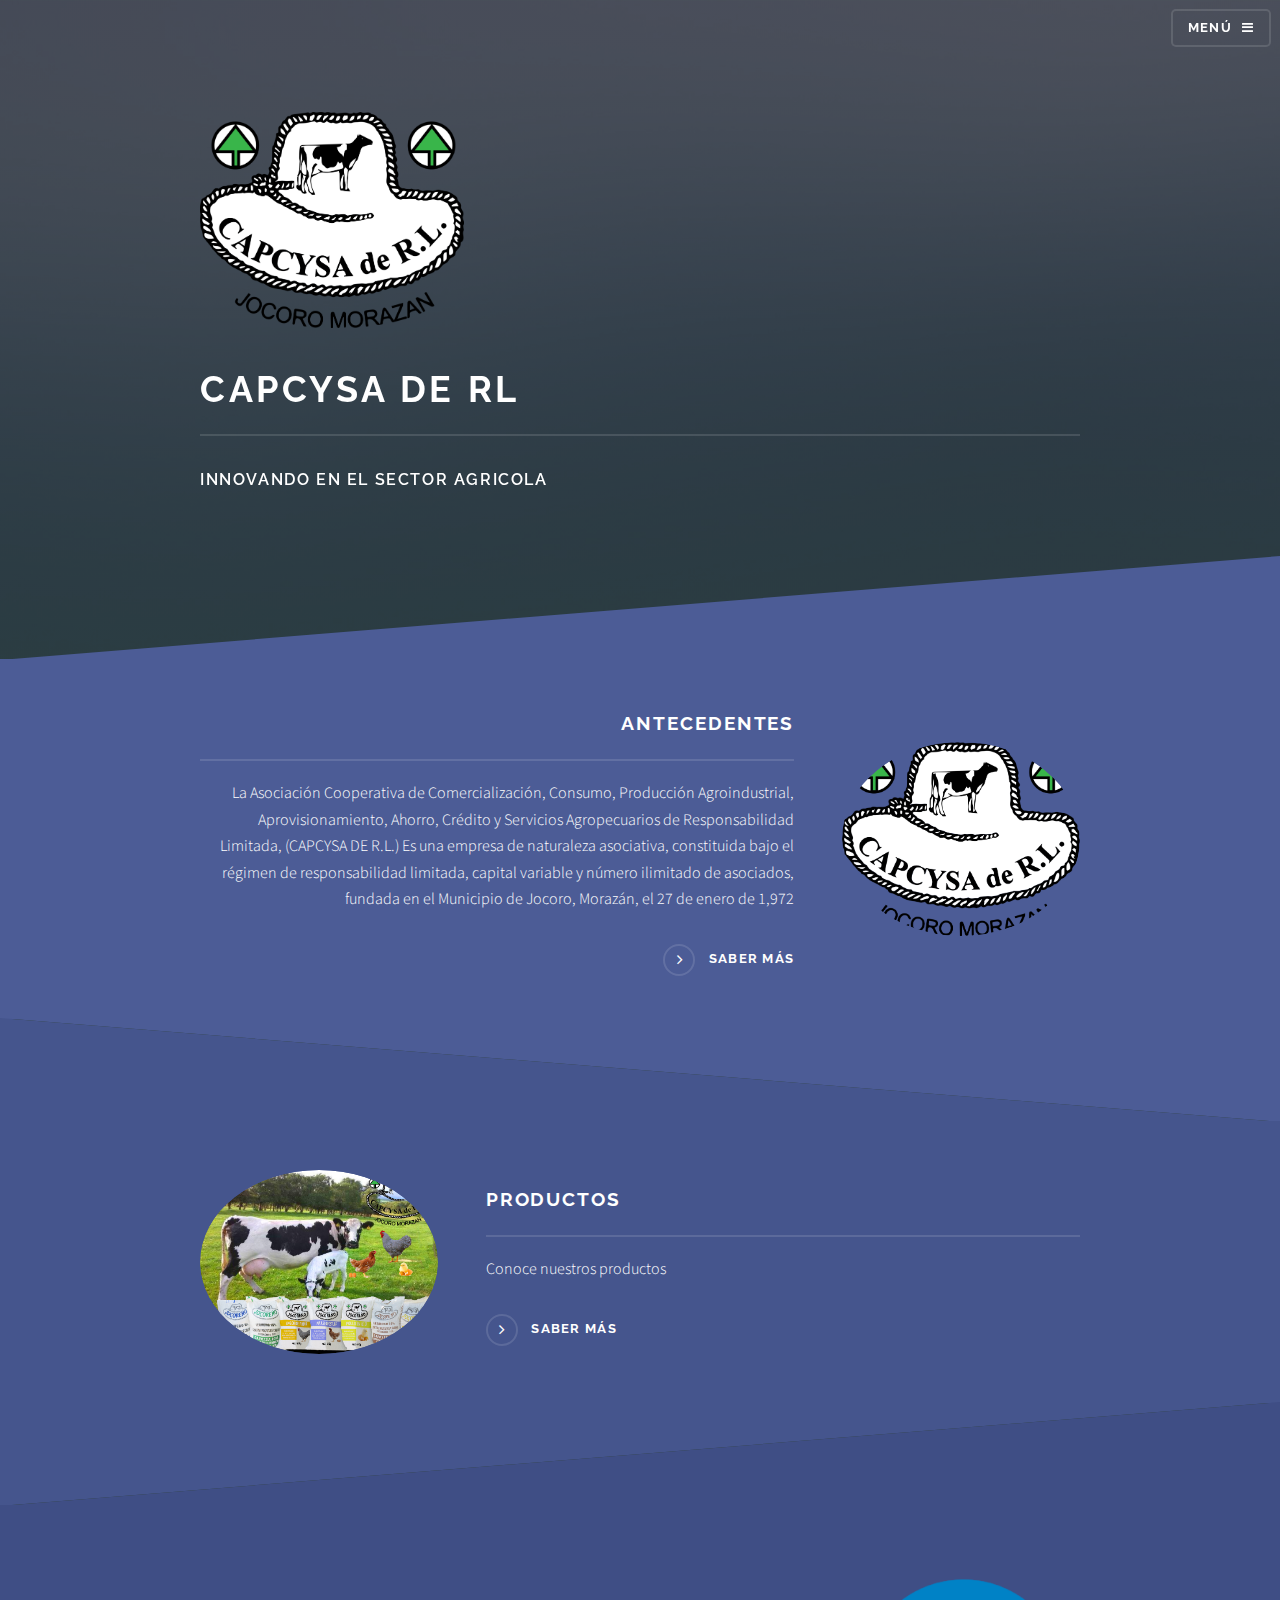
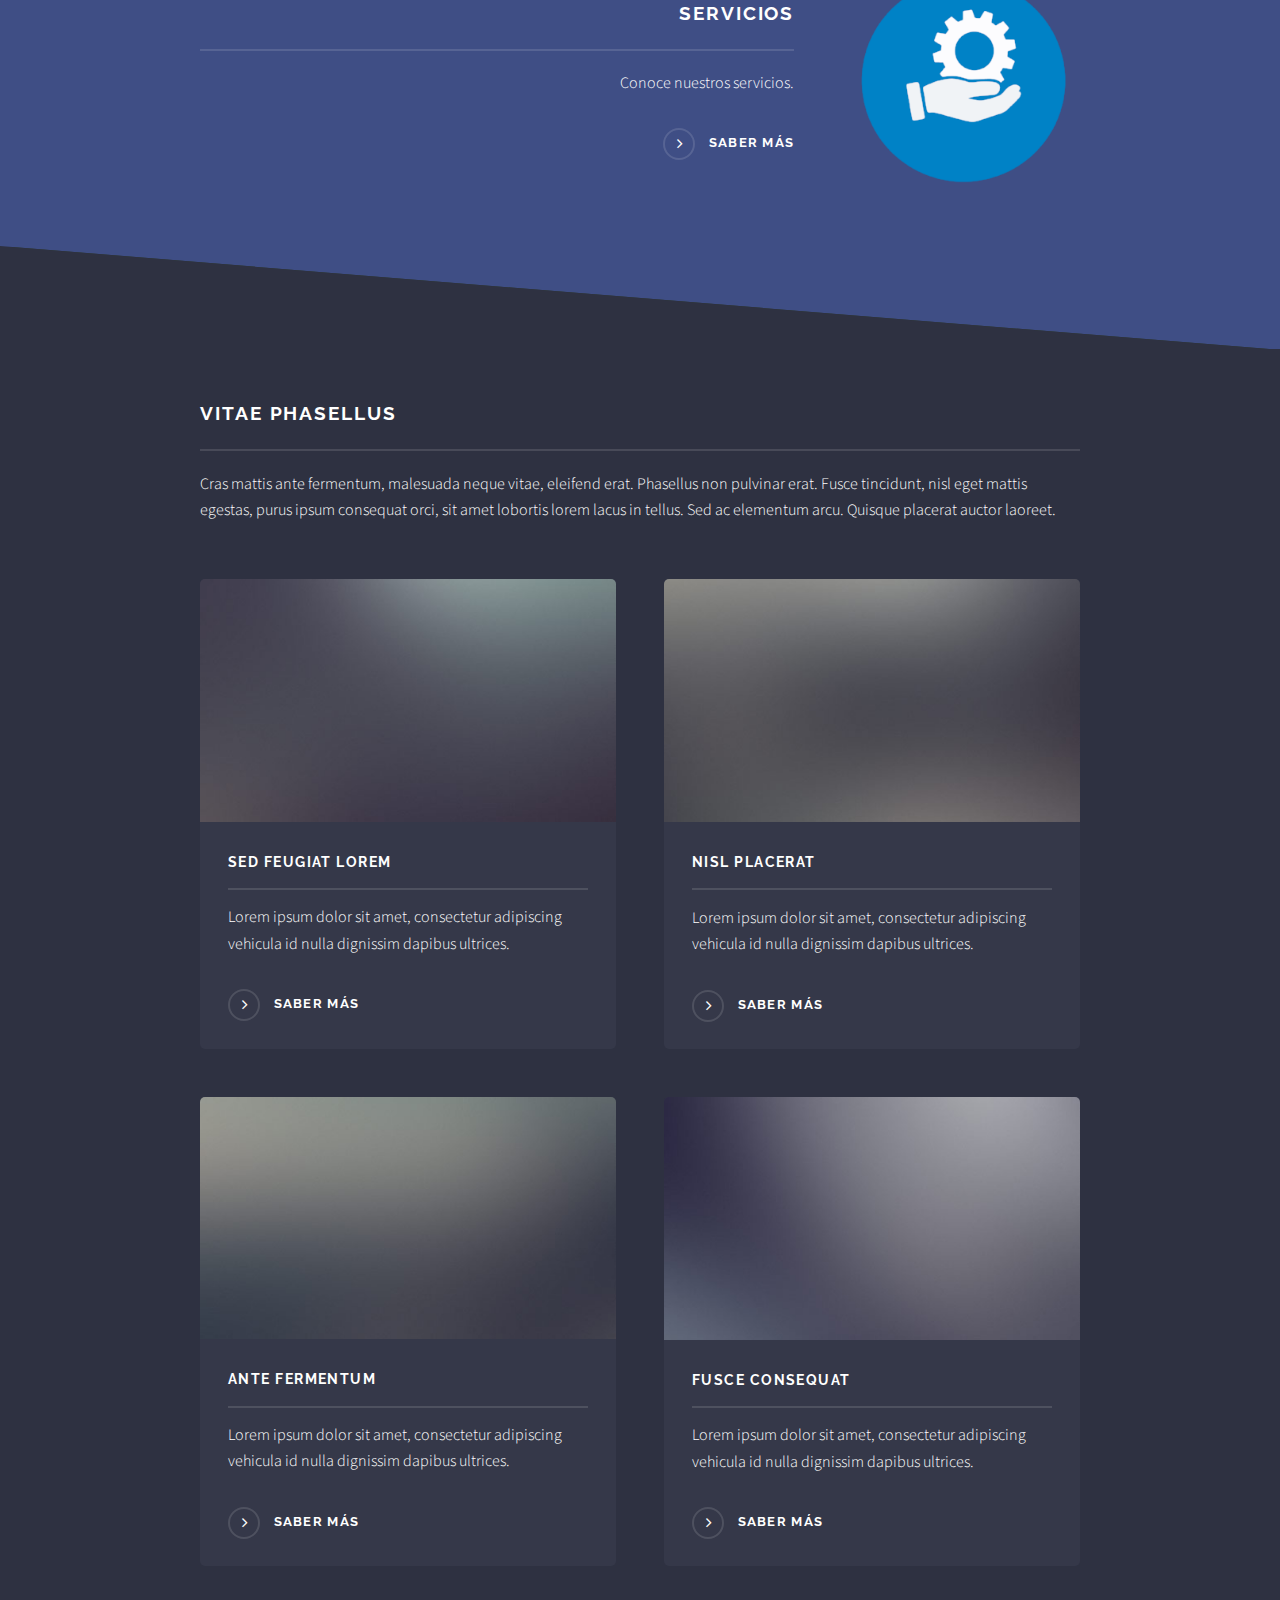
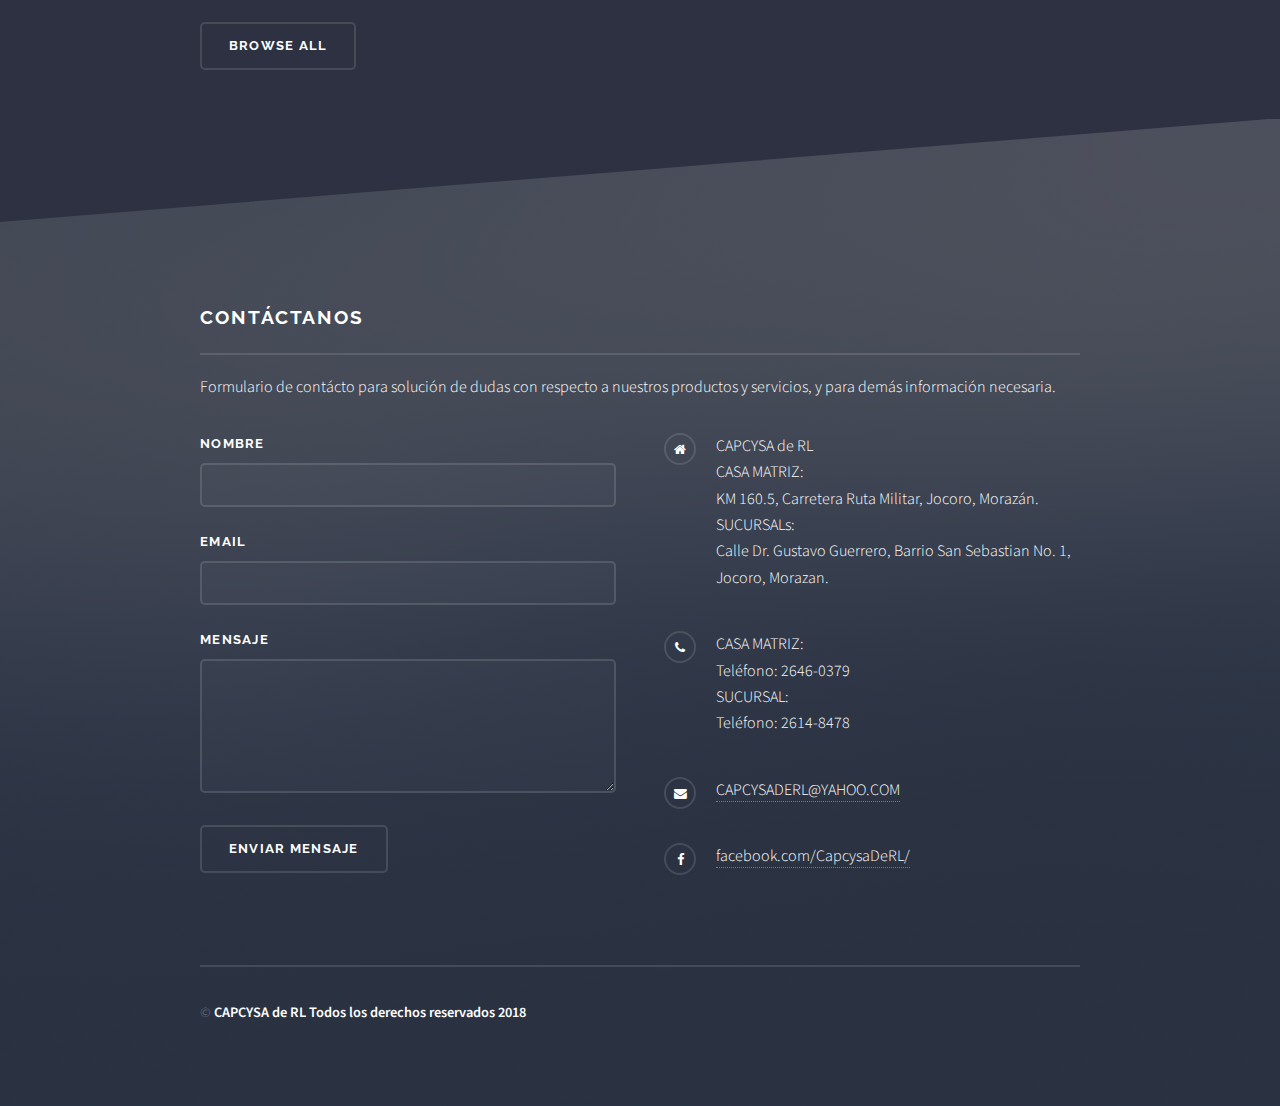
<file: index.html>
<!DOCTYPE HTML>

<html>
	<head>
		<title>CAPCYSA de RL</title>
		<meta charset="utf-8" />
		<meta name="viewport" content="width=device-width, initial-scale=1, user-scalable=no" />
		<link rel="stylesheet" href="assets/css/main.css" />
		<noscript><link rel="stylesheet" href="assets/css/noscript.css" /></noscript>
	</head>
	<body class="is-preload">

		<!-- Page Wrapper -->
			<div id="page-wrapper">

				<!-- Header -->
					<header id="header" class="alt">
						<h1><a href="index.html">CAPCYSA de RL</a></h1>
						<nav>
							<a href="#menu">Menú</a>
						</nav>
					</header>

				<!-- Menu -->
					<nav id="menu">
						<div class="inner">
							<h2>Menú</h2>
							<ul class="links">
								<li><a href="index.html">Inicio</a></li>
								<li><a href="antec.html">Antecendentes</a></li>
								<li><a href="productos.html">Productos</a></li>
								<li><a href="servicios.html">Servicios</a></li>
								<li><a href="generic.html">Generic</a></li>
								<li><a href="elements.html">Elements</a></li>
								<li><a href="#">Log In</a></li>
								<li><a href="#">Sign Up</a></li>
							</ul>
							<a href="#" class="close">Close</a>
						</div>
					</nav>

				<!-- Banner -->
					<section id="banner">
						<div class="inner">
							<div class="image fit"><img src="images/logo.png"></img></div>
							<h2>CAPCYSA DE RL</h2>
							<p><b>Innovando en el sector agricola</b></p>
						</div>
					</section>

				<!-- Wrapper -->
					<section id="wrapper">

						<!-- One -->
							<section id="one" class="wrapper spotlight style1">
								<div class="inner">
									<a href="antec.html" class="image"><img src="images/logo.png" alt="" /></a>
									<div class="content">
										<h2 class="major">Antecedentes</h2>
										<p>La Asociación Cooperativa de Comercialización, Consumo, Producción Agroindustrial, Aprovisionamiento, Ahorro, Crédito y Servicios Agropecuarios de Responsabilidad Limitada, (CAPCYSA DE R.L.) Es una empresa de naturaleza asociativa, constituida bajo el régimen de responsabilidad limitada, capital variable y número ilimitado de asociados, fundada en el Municipio de Jocoro, Morazán, el 27 de enero de 1,972</p>
										<a href="antec.html" class="special">Saber más</a>
									</div>
								</div>
							</section>

						<!-- Two -->
							<section id="two" class="wrapper alt spotlight style2">
								<div class="inner">
									<a href="productos.html" class="image"><img src="images/banner.jpg" alt="" /></a>
									<div class="content">
										<h2 class="major">Productos</h2>
										<p>Conoce nuestros productos</p>
										<a href="productos.html" class="special">Saber más</a>
									</div>
								</div>
							</section>

						<!-- Three -->
							<section id="three" class="wrapper spotlight style3">
								<div class="inner">
									<a href="servicios.html" class="image"><img src="images/servicios.png" alt="" /></a>
									<div class="content">
										<h2 class="major">Servicios</h2>
										<p>Conoce nuestros servicios.</p>
										<a href="servicios.html" class="special">Saber más</a>
									</div>
								</div>
							</section>

						<!-- Four -->
							<section id="four" class="wrapper alt style1">
								<div class="inner">
									<h2 class="major">Vitae phasellus</h2>
									<p>Cras mattis ante fermentum, malesuada neque vitae, eleifend erat. Phasellus non pulvinar erat. Fusce tincidunt, nisl eget mattis egestas, purus ipsum consequat orci, sit amet lobortis lorem lacus in tellus. Sed ac elementum arcu. Quisque placerat auctor laoreet.</p>
									<section class="features">
										<article>
											<a href="#" class="image"><img src="images/pic04.jpg" alt="" /></a>
											<h3 class="major">Sed feugiat lorem</h3>
											<p>Lorem ipsum dolor sit amet, consectetur adipiscing vehicula id nulla dignissim dapibus ultrices.</p>
											<a href="#" class="special">Saber más</a>
										</article>
										<article>
											<a href="#" class="image"><img src="images/pic05.jpg" alt="" /></a>
											<h3 class="major">Nisl placerat</h3>
											<p>Lorem ipsum dolor sit amet, consectetur adipiscing vehicula id nulla dignissim dapibus ultrices.</p>
											<a href="#" class="special">Saber más</a>
										</article>
										<article>
											<a href="#" class="image"><img src="images/pic06.jpg" alt="" /></a>
											<h3 class="major">Ante fermentum</h3>
											<p>Lorem ipsum dolor sit amet, consectetur adipiscing vehicula id nulla dignissim dapibus ultrices.</p>
											<a href="#" class="special">Saber más</a>
										</article>
										<article>
											<a href="#" class="image"><img src="images/pic07.jpg" alt="" /></a>
											<h3 class="major">Fusce consequat</h3>
											<p>Lorem ipsum dolor sit amet, consectetur adipiscing vehicula id nulla dignissim dapibus ultrices.</p>
											<a href="#" class="special">Saber más</a>
										</article>
									</section>
									<ul class="actions">
										<li><a href="#" class="button">Browse All</a></li>
									</ul>
								</div>
							</section>

					</section>

				<!-- Footer -->
				<section id="footer">
					<div class="inner">
						<h2 class="major">Contáctanos</h2>
						<p>Formulario de contácto para solución de dudas con respecto a nuestros productos y servicios, y para demás información necesaria.</p>
						<form method="post" action="enviar.php">
							<div class="fields">
								<div class="field">
									<label for="name">Nombre</label>
									<input type="text" name="name" id="name" required />
								</div>
								<div class="field">
									<label for="email">Email</label>
									<input type="email" name="email" id="email" required />
								</div>
								<div class="field">
									<label for="message">Mensaje</label>
									<textarea name="message" id="message" rows="4" required></textarea>
								</div>
							</div>
							<ul class="actions">
								<li><input type="submit" value="Enviar Mensaje" /></li>
							</ul>
						</form>
						<ul class="contact">
							<li class="fa-home">
								CAPCYSA de RL<br />
								CASA MATRIZ:<br />
								KM 160.5, Carretera Ruta Militar, Jocoro, Morazán.<br />
								
								SUCURSALs:<br />
								Calle Dr. Gustavo Guerrero, Barrio San Sebastian No. 1, Jocoro, Morazan.<br />
								
							</li>
							<li class="fa-phone">CASA MATRIZ:<br/>
												Teléfono: 2646-0379<br/>
												 SUCURSAL:<br/>
												 Teléfono: 2614-8478
							</li>
							<li class="fa-envelope"><a href="#">CAPCYSADERL@YAHOO.COM</a></li>
							
							<li class="fa-facebook"><a href="https://www.facebook.com/CapcysaDeRL/">facebook.com/CapcysaDeRL/</a></li>
							
						</ul>
						<ul class="copyright">
							<li>&copy; <b>CAPCYSA de RL Todos los derechos reservados 2018</b></li>
						</ul>
					</div>
				</section>

			</div>

		<!-- Scripts -->
			<script src="assets/js/jquery.min.js"></script>
			<script src="assets/js/jquery.scrollex.min.js"></script>
			<script src="assets/js/browser.min.js"></script>
			<script src="assets/js/breakpoints.min.js"></script>
			<script src="assets/js/util.js"></script>
			<script src="assets/js/main.js"></script>

	</body>
</html>
</file>
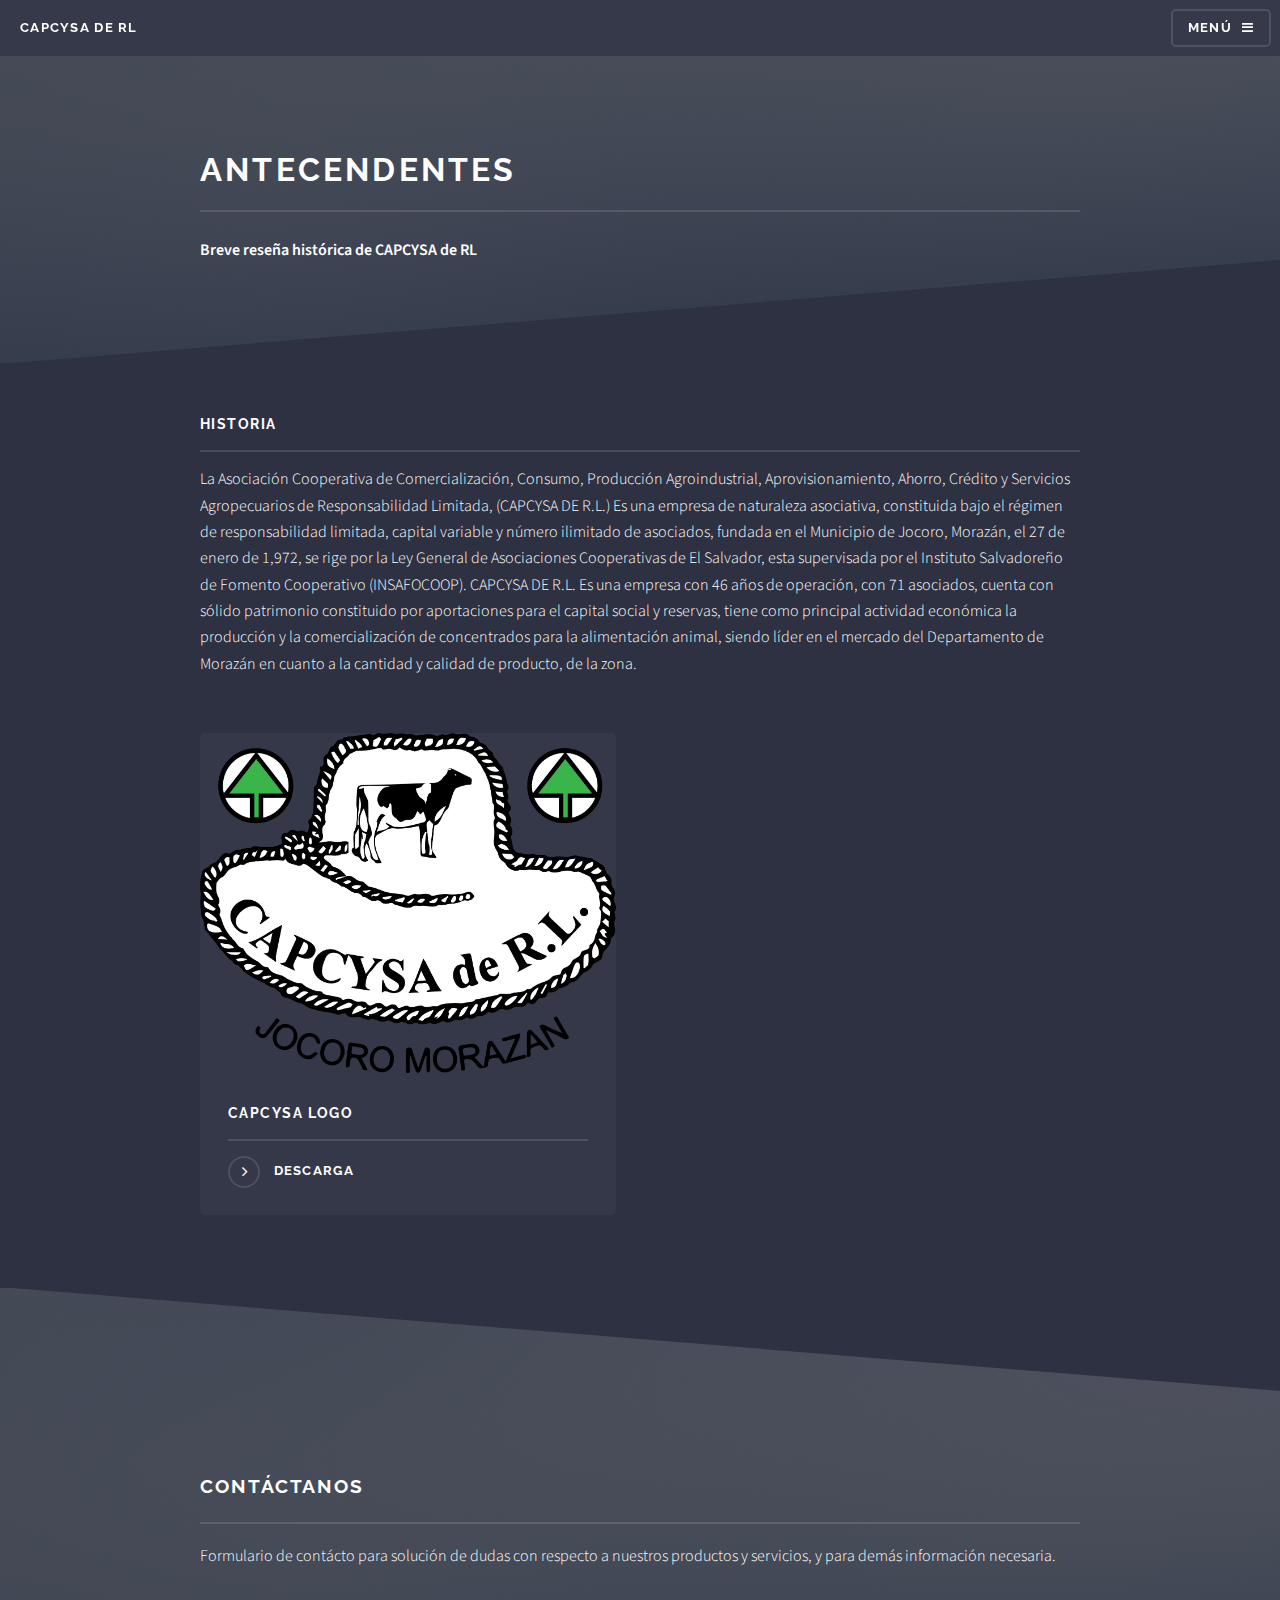
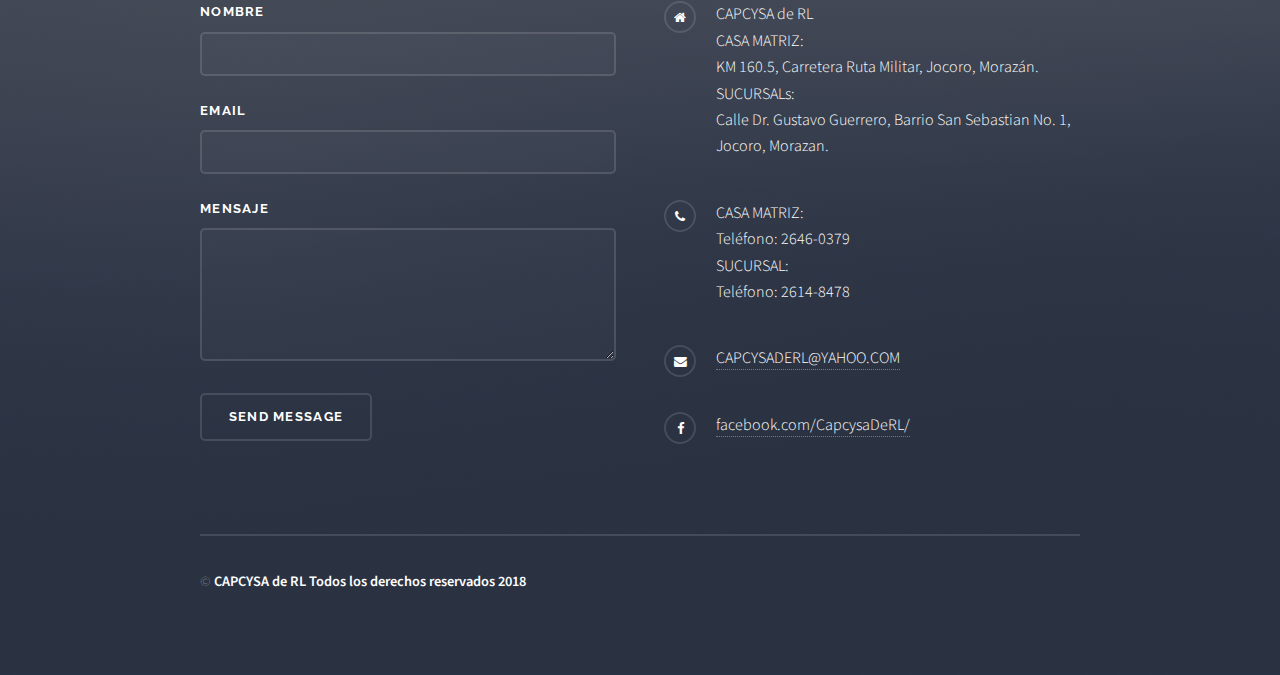
<file: antec.html>
<!DOCTYPE HTML>

<html>
	<head>
		<title>Antecendentes</title>
		<meta charset="utf-8" />
		<meta name="viewport" content="width=device-width, initial-scale=1, user-scalable=no" />
		<link rel="stylesheet" href="assets/css/main.css" />
		<noscript><link rel="stylesheet" href="assets/css/noscript.css" /></noscript>
	</head>
	<body class="is-preload">

		<!-- Page Wrapper -->
			<div id="page-wrapper">

				<!-- Header -->
					<header id="header">
						<h1><a href="index.html">CAPCYSA de RL</a></h1>
						<nav>
							<a href="#menu">Menú</a>
						</nav>
					</header>

				<!-- Menu -->
					<nav id="menu">
						<div class="inner">
							<h2>Menu</h2>
							<ul class="links">
								<li><a href="index.html">Inicio</a></li>
								<li><a href="antec.html">Antecendentes</a></li>
								<li><a href="generic.html">Generic</a></li>
								<li><a href="elements.html">Elements</a></li>
								<li><a href="#">Log In</a></li>
								<li><a href="#">Sign Up</a></li>
							</ul>
							<a href="#" class="close">Cerrar</a>
						</div>
					</nav>

				<!-- Wrapper -->
					<section id="wrapper">
						<header>
							<div class="inner">
								<h2>Antecendentes</h2>
								<b>Breve reseña histórica de CAPCYSA de RL</b>
							</div>
						</header>

						<!-- Content -->
							<div class="wrapper">
								<div class="inner">

									<h3 class="major">Historia</h3>
									<p>La Asociación Cooperativa de Comercialización, Consumo, Producción Agroindustrial, Aprovisionamiento, Ahorro, Crédito y Servicios Agropecuarios de Responsabilidad Limitada, (CAPCYSA DE R.L.) Es una empresa de naturaleza asociativa, constituida bajo el régimen de responsabilidad limitada, capital variable y número ilimitado de asociados, fundada en el Municipio de Jocoro, Morazán, el 27 de enero de 1,972, se rige por la Ley General de Asociaciones Cooperativas de El Salvador, esta supervisada por el Instituto Salvadoreño de Fomento Cooperativo (INSAFOCOOP). CAPCYSA DE R.L. Es una empresa con 46 años de operación, con 71 asociados, cuenta con sólido patrimonio constituido por aportaciones para el capital social y reservas, tiene como principal actividad económica la producción y la comercialización de concentrados para la alimentación animal, siendo líder en el mercado del Departamento de Morazán en cuanto a la cantidad y calidad de producto, de la zona.</p>


									<section class="features">
										<article>
											<a href="#" class="image"><img src="images/logo.png" alt="" /></a>
											<h3 class="major">CAPCYSA LOGO</h3>
											<a href="https://ibb.co/mZX7nf" class="special">Descarga</a>
										</article>
									</section>

								</div>
							</div>

					</section>

				<!-- Footer -->
					<section id="footer">
						<div class="inner">
							<h2 class="major">Contáctanos</h2>
							<p>Formulario de contácto para solución de dudas con respecto a nuestros productos y servicios, y para demás información necesaria.</p>
							<form method="post" action="#">
								<div class="fields">
									<div class="field">
										<label for="name">Nombre</label>
										<input type="text" name="name" id="name" />
									</div>
									<div class="field">
										<label for="email">Email</label>
										<input type="email" name="email" id="email" />
									</div>
									<div class="field">
										<label for="message">Mensaje</label>
										<textarea name="message" id="message" rows="4"></textarea>
									</div>
								</div>
								<ul class="actions">
									<li><input type="submit" value="Send Message" /></li>
								</ul>
							</form>
							<ul class="contact">
								<li class="fa-home">
									CAPCYSA de RL<br />
									CASA MATRIZ:<br />
									KM 160.5, Carretera Ruta Militar, Jocoro, Morazán.<br />
									
									SUCURSALs:<br />
									Calle Dr. Gustavo Guerrero, Barrio San Sebastian No. 1, Jocoro, Morazan.<br />
									
								</li>
								<li class="fa-phone">CASA MATRIZ:<br/>
													Teléfono: 2646-0379<br/>
													 SUCURSAL:<br/>
													 Teléfono: 2614-8478
								</li>
								<li class="fa-envelope"><a href="#">CAPCYSADERL@YAHOO.COM</a></li>
								
								<li class="fa-facebook"><a href="https://www.facebook.com/CapcysaDeRL/">facebook.com/CapcysaDeRL/</a></li>
								
							</ul>
							<ul class="copyright">
								<li>&copy; <b>CAPCYSA de RL Todos los derechos reservados 2018</b></li>
							</ul>
						</div>
					</section>

			</div>

		<!-- Scripts -->
			<script src="assets/js/jquery.min.js"></script>
			<script src="assets/js/jquery.scrollex.min.js"></script>
			<script src="assets/js/browser.min.js"></script>
			<script src="assets/js/breakpoints.min.js"></script>
			<script src="assets/js/util.js"></script>
			<script src="assets/js/main.js"></script>

	</body>
</html>
</file>
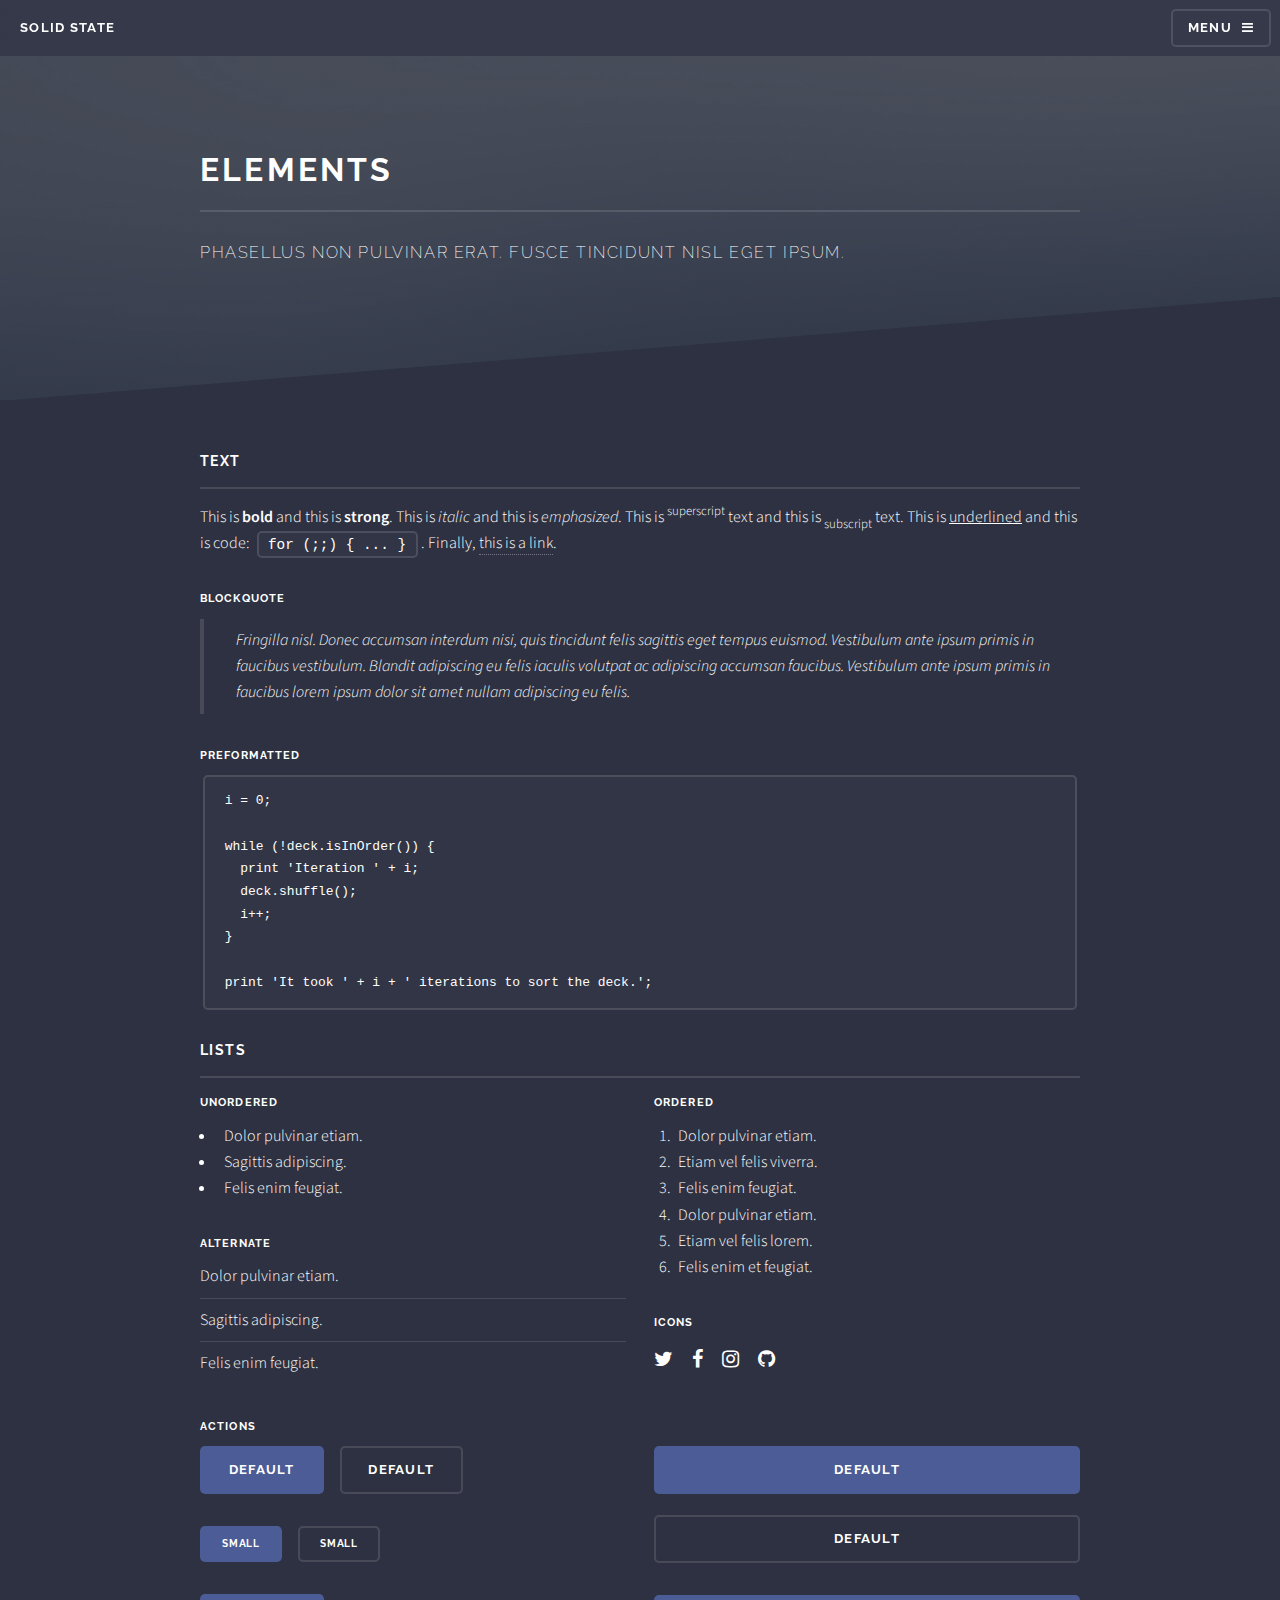
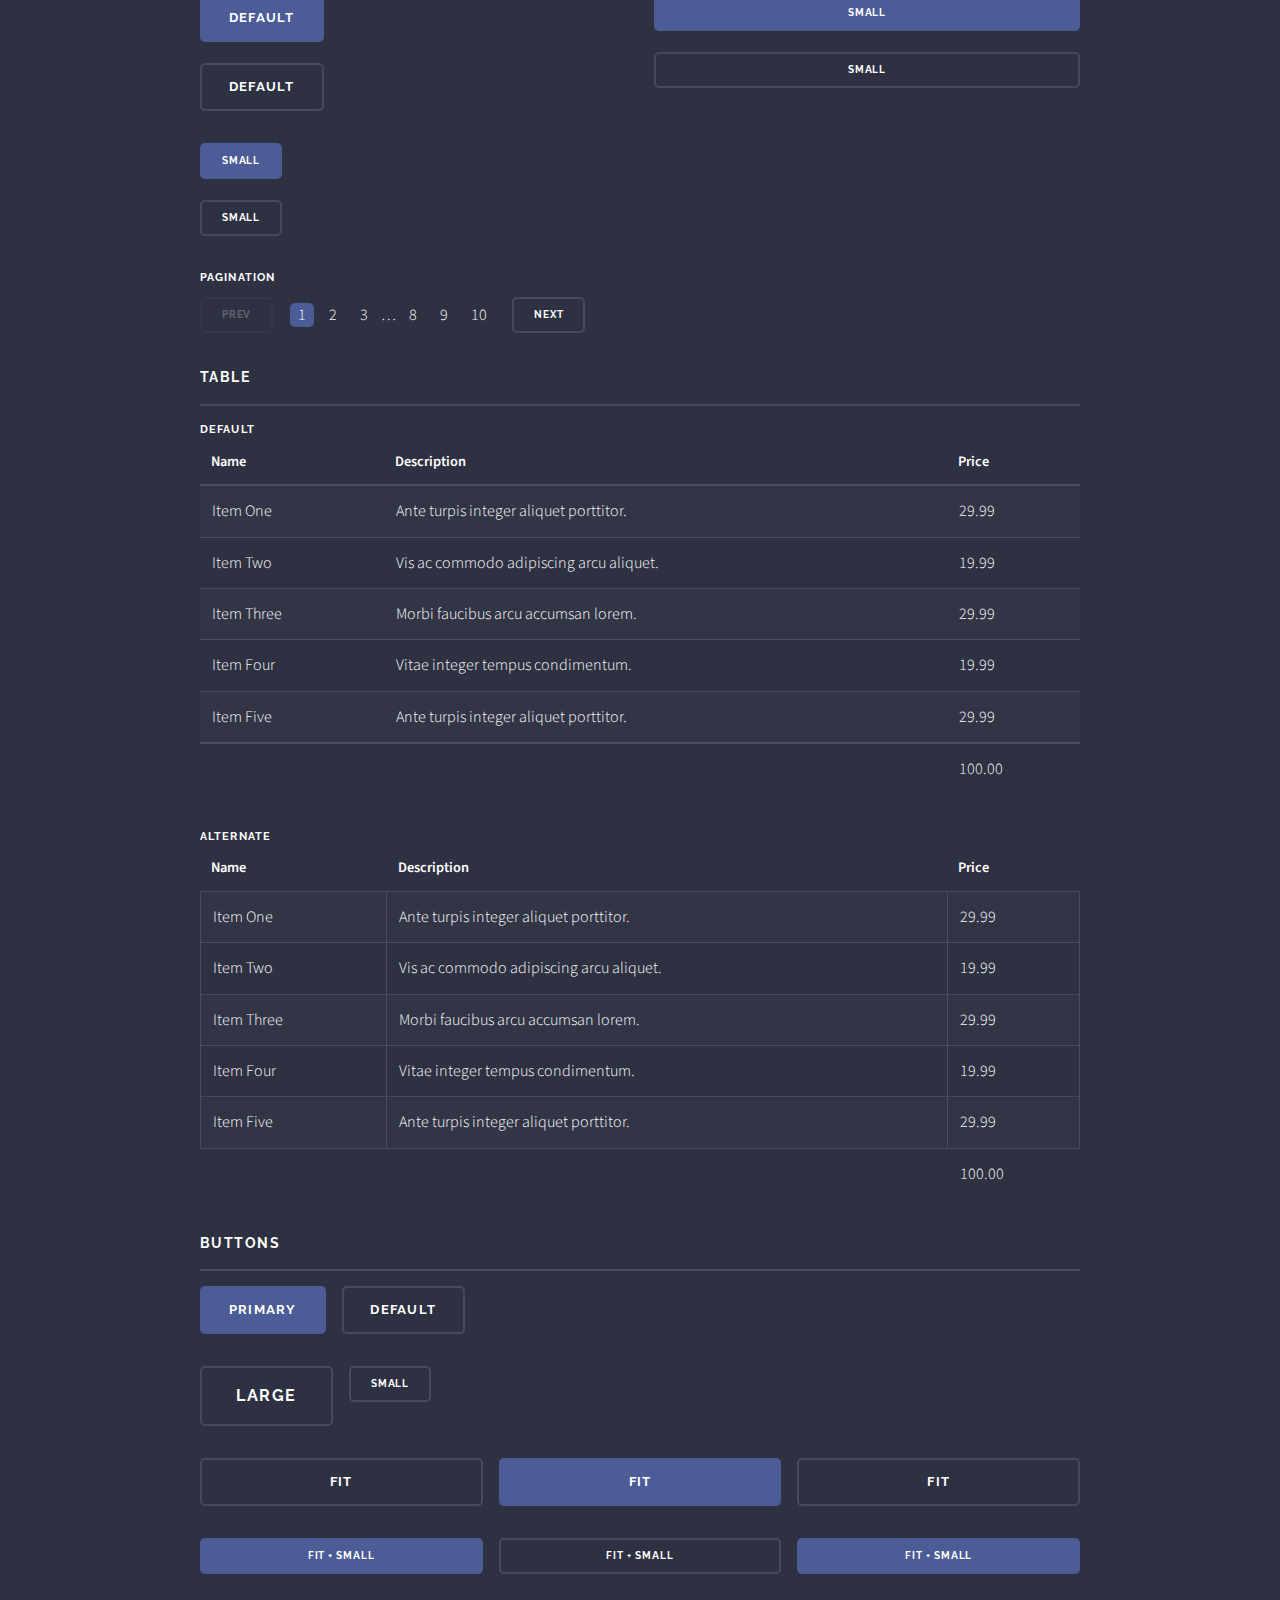
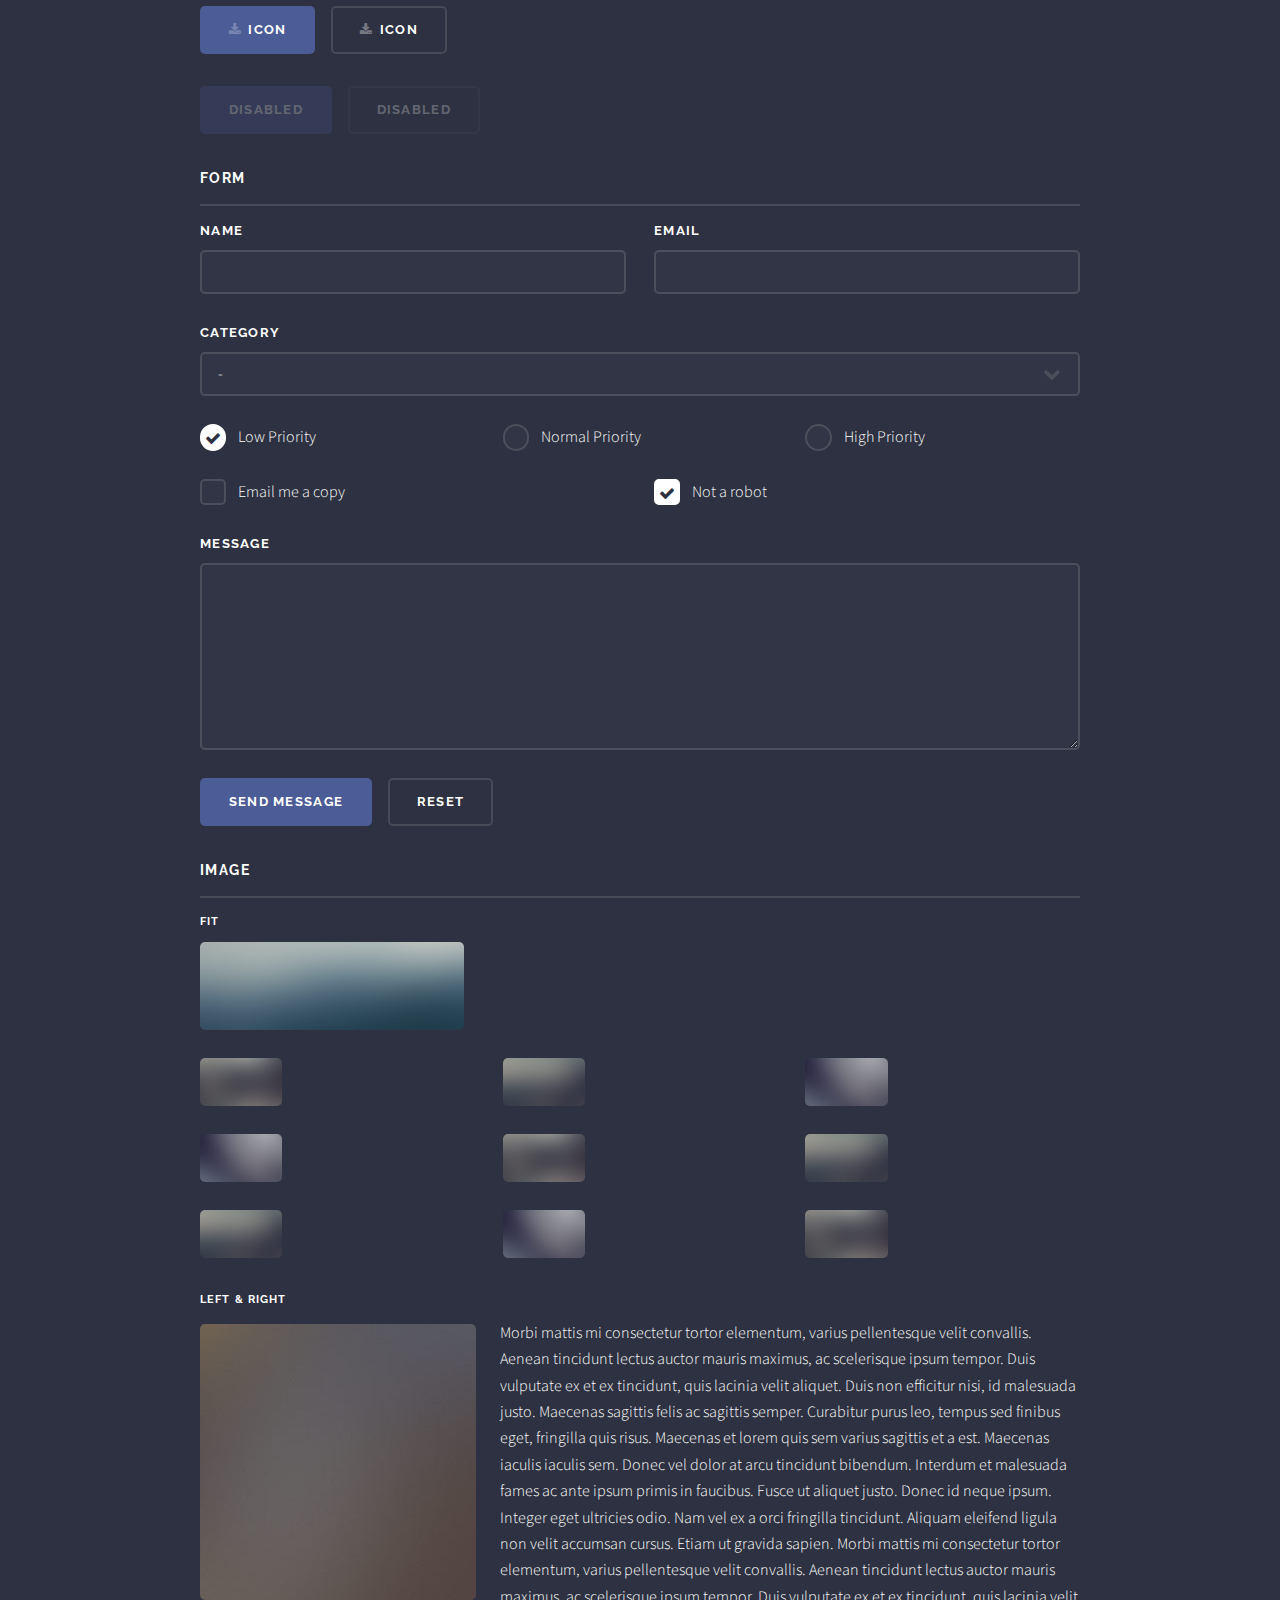
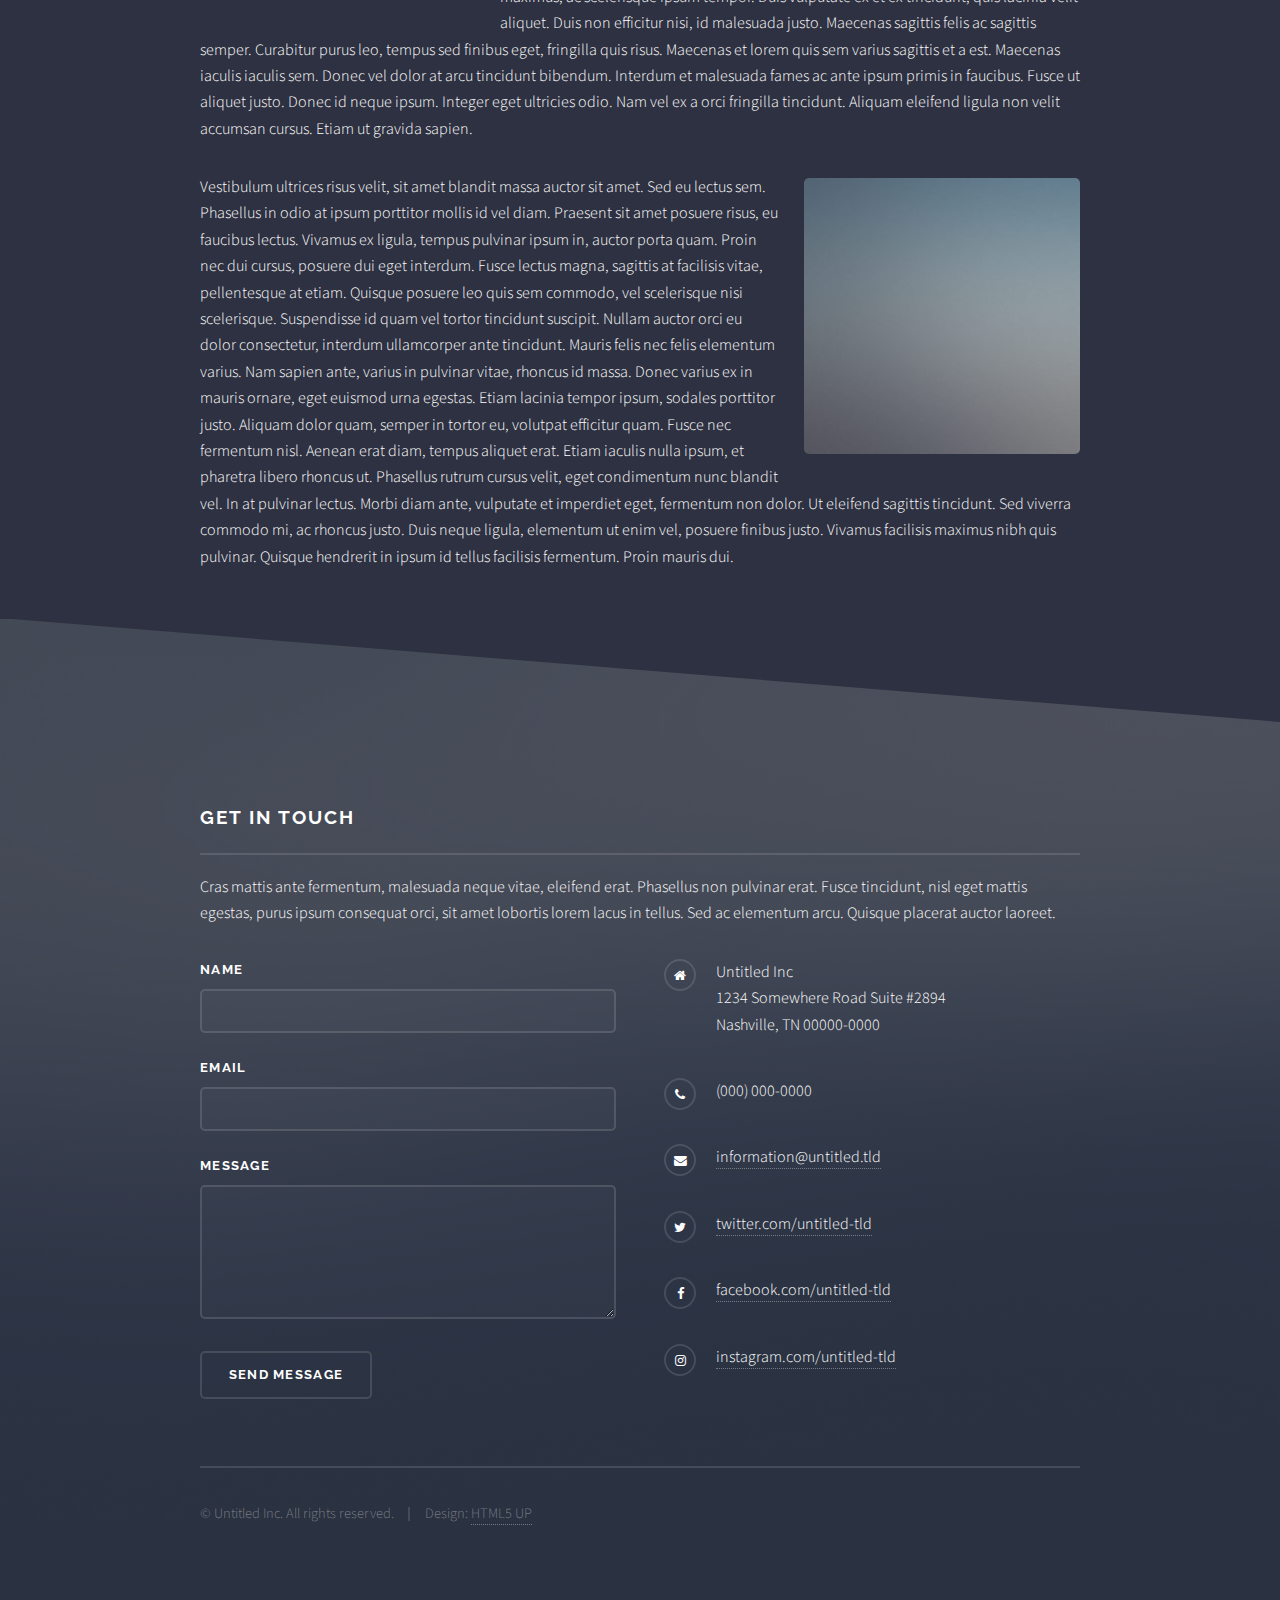
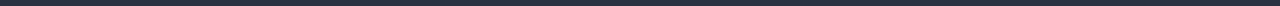
<file: elements.html>
<!DOCTYPE HTML>
<!--
	Solid State by HTML5 UP
	html5up.net | @ajlkn
	Free for personal and commercial use under the CCA 3.0 license (html5up.net/license)
-->
<html>
	<head>
		<title>Elements - Solid State by HTML5 UP</title>
		<meta charset="utf-8" />
		<meta name="viewport" content="width=device-width, initial-scale=1, user-scalable=no" />
		<link rel="stylesheet" href="assets/css/main.css" />
		<noscript><link rel="stylesheet" href="assets/css/noscript.css" /></noscript>
	</head>
	<body class="is-preload">

		<!-- Page Wrapper -->
			<div id="page-wrapper">

				<!-- Header -->
					<header id="header">
						<h1><a href="index.html">Solid State</a></h1>
						<nav>
							<a href="#menu">Menu</a>
						</nav>
					</header>

				<!-- Menu -->
					<nav id="menu">
						<div class="inner">
							<h2>Menu</h2>
							<ul class="links">
								<li><a href="index.html">Home</a></li>
								<li><a href="generic.html">Generic</a></li>
								<li><a href="elements.html">Elements</a></li>
								<li><a href="#">Log In</a></li>
								<li><a href="#">Sign Up</a></li>
							</ul>
							<a href="#" class="close">Close</a>
						</div>
					</nav>

				<!-- Wrapper -->
					<section id="wrapper">
						<header>
							<div class="inner">
								<h2>Elements</h2>
								<p>Phasellus non pulvinar erat. Fusce tincidunt nisl eget ipsum.</p>
							</div>
						</header>

						<!-- Content -->
							<div class="wrapper">
								<div class="inner">

									<section>
										<h3 class="major">Text</h3>
										<p>This is <b>bold</b> and this is <strong>strong</strong>. This is <i>italic</i> and this is <em>emphasized</em>.
										This is <sup>superscript</sup> text and this is <sub>subscript</sub> text.
										This is <u>underlined</u> and this is code: <code>for (;;) { ... }</code>. Finally, <a href="#">this is a link</a>.</p>
										<h4>Blockquote</h4>
										<blockquote>Fringilla nisl. Donec accumsan interdum nisi, quis tincidunt felis sagittis eget tempus euismod. Vestibulum ante ipsum primis in faucibus vestibulum. Blandit adipiscing eu felis iaculis volutpat ac adipiscing accumsan faucibus. Vestibulum ante ipsum primis in faucibus lorem ipsum dolor sit amet nullam adipiscing eu felis.</blockquote>
										<h4>Preformatted</h4>
										<pre><code>i = 0;

while (!deck.isInOrder()) {
  print 'Iteration ' + i;
  deck.shuffle();
  i++;
}

print 'It took ' + i + ' iterations to sort the deck.';</code></pre>
									</section>

									<section>
										<h3 class="major">Lists</h3>
										<div class="row">
											<div class="col-6 col-12-medium">
												<h4>Unordered</h4>
												<ul>
													<li>Dolor pulvinar etiam.</li>
													<li>Sagittis adipiscing.</li>
													<li>Felis enim feugiat.</li>
												</ul>
												<h4>Alternate</h4>
												<ul class="alt">
													<li>Dolor pulvinar etiam.</li>
													<li>Sagittis adipiscing.</li>
													<li>Felis enim feugiat.</li>
												</ul>
											</div>
											<div class="col-6 col-12-medium">
												<h4>Ordered</h4>
												<ol>
													<li>Dolor pulvinar etiam.</li>
													<li>Etiam vel felis viverra.</li>
													<li>Felis enim feugiat.</li>
													<li>Dolor pulvinar etiam.</li>
													<li>Etiam vel felis lorem.</li>
													<li>Felis enim et feugiat.</li>
												</ol>
												<h4>Icons</h4>
												<ul class="icons">
													<li><a href="#" class="icon fa-twitter"><span class="label">Twitter</span></a></li>
													<li><a href="#" class="icon fa-facebook"><span class="label">Facebook</span></a></li>
													<li><a href="#" class="icon fa-instagram"><span class="label">Instagram</span></a></li>
													<li><a href="#" class="icon fa-github"><span class="label">Github</span></a></li>
												</ul>
											</div>
										</div>
										<h4>Actions</h4>
										<div class="row">
											<div class="col-6 col-12-medium">
												<ul class="actions">
													<li><a href="#" class="button primary">Default</a></li>
													<li><a href="#" class="button">Default</a></li>
												</ul>
												<ul class="actions small">
													<li><a href="#" class="button primary small">Small</a></li>
													<li><a href="#" class="button small">Small</a></li>
												</ul>
												<ul class="actions stacked">
													<li><a href="#" class="button primary">Default</a></li>
													<li><a href="#" class="button">Default</a></li>
												</ul>
												<ul class="actions stacked small">
													<li><a href="#" class="button primary small">Small</a></li>
													<li><a href="#" class="button small">Small</a></li>
												</ul>
											</div>
											<div class="col-6 col-12-medium">
												<ul class="actions stacked">
													<li><a href="#" class="button primary fit">Default</a></li>
													<li><a href="#" class="button fit">Default</a></li>
												</ul>
												<ul class="actions stacked small">
													<li><a href="#" class="button primary small fit">Small</a></li>
													<li><a href="#" class="button small fit">Small</a></li>
												</ul>
											</div>
										</div>
										<h4>Pagination</h4>
										<ul class="pagination">
											<li><span class="button small disabled">Prev</span></li>
											<li><a href="#" class="page active">1</a></li>
											<li><a href="#" class="page">2</a></li>
											<li><a href="#" class="page">3</a></li>
											<li><span>&hellip;</span></li>
											<li><a href="#" class="page">8</a></li>
											<li><a href="#" class="page">9</a></li>
											<li><a href="#" class="page">10</a></li>
											<li><a href="#" class="button small">Next</a></li>
										</ul>
									</section>

									<section>
										<h3 class="major">Table</h3>
										<h4>Default</h4>
										<div class="table-wrapper">
											<table>
												<thead>
													<tr>
														<th>Name</th>
														<th>Description</th>
														<th>Price</th>
													</tr>
												</thead>
												<tbody>
													<tr>
														<td>Item One</td>
														<td>Ante turpis integer aliquet porttitor.</td>
														<td>29.99</td>
													</tr>
													<tr>
														<td>Item Two</td>
														<td>Vis ac commodo adipiscing arcu aliquet.</td>
														<td>19.99</td>
													</tr>
													<tr>
														<td>Item Three</td>
														<td> Morbi faucibus arcu accumsan lorem.</td>
														<td>29.99</td>
													</tr>
													<tr>
														<td>Item Four</td>
														<td>Vitae integer tempus condimentum.</td>
														<td>19.99</td>
													</tr>
													<tr>
														<td>Item Five</td>
														<td>Ante turpis integer aliquet porttitor.</td>
														<td>29.99</td>
													</tr>
												</tbody>
												<tfoot>
													<tr>
														<td colspan="2"></td>
														<td>100.00</td>
													</tr>
												</tfoot>
											</table>
										</div>

										<h4>Alternate</h4>
										<div class="table-wrapper">
											<table class="alt">
												<thead>
													<tr>
														<th>Name</th>
														<th>Description</th>
														<th>Price</th>
													</tr>
												</thead>
												<tbody>
													<tr>
														<td>Item One</td>
														<td>Ante turpis integer aliquet porttitor.</td>
														<td>29.99</td>
													</tr>
													<tr>
														<td>Item Two</td>
														<td>Vis ac commodo adipiscing arcu aliquet.</td>
														<td>19.99</td>
													</tr>
													<tr>
														<td>Item Three</td>
														<td> Morbi faucibus arcu accumsan lorem.</td>
														<td>29.99</td>
													</tr>
													<tr>
														<td>Item Four</td>
														<td>Vitae integer tempus condimentum.</td>
														<td>19.99</td>
													</tr>
													<tr>
														<td>Item Five</td>
														<td>Ante turpis integer aliquet porttitor.</td>
														<td>29.99</td>
													</tr>
												</tbody>
												<tfoot>
													<tr>
														<td colspan="2"></td>
														<td>100.00</td>
													</tr>
												</tfoot>
											</table>
										</div>
									</section>

									<section>
										<h3 class="major">Buttons</h3>
										<ul class="actions">
											<li><a href="#" class="button primary">Primary</a></li>
											<li><a href="#" class="button">Default</a></li>
										</ul>
										<ul class="actions">
											<li><a href="#" class="button large">Large</a></li>
											<li><a href="#" class="button small">Small</a></li>
										</ul>
										<ul class="actions fit">
											<li><a href="#" class="button fit">Fit</a></li>
											<li><a href="#" class="button primary fit">Fit</a></li>
											<li><a href="#" class="button fit">Fit</a></li>
										</ul>
										<ul class="actions fit small">
											<li><a href="#" class="button primary fit small">Fit + Small</a></li>
											<li><a href="#" class="button fit small">Fit + Small</a></li>
											<li><a href="#" class="button primary fit small">Fit + Small</a></li>
										</ul>
										<ul class="actions">
											<li><a href="#" class="button primary icon fa-download">Icon</a></li>
											<li><a href="#" class="button icon fa-download">Icon</a></li>
										</ul>
										<ul class="actions">
											<li><span class="button primary disabled">Disabled</span></li>
											<li><span class="button disabled">Disabled</span></li>
										</ul>
									</section>

									<section>
										<h3 class="major">Form</h3>
										<form method="post" action="#">
											<div class="row gtr-uniform">
												<div class="col-6 col-12-xsmall">
													<label for="demo-name">Name</label>
													<input type="text" name="demo-name" id="demo-name" value="" />
												</div>
												<div class="col-6 col-12-xsmall">
													<label for="demo-email">Email</label>
													<input type="email" name="demo-email" id="demo-email" value="" />
												</div>
												<div class="col-12">
													<label for="demo-category">Category</label>
													<select name="demo-category" id="demo-category">
														<option value="">-</option>
														<option value="1">Manufacturing</option>
														<option value="1">Shipping</option>
														<option value="1">Administration</option>
														<option value="1">Human Resources</option>
													</select>
												</div>
												<div class="col-4 col-12-small">
													<input type="radio" id="demo-priority-low" name="demo-priority" checked>
													<label for="demo-priority-low">Low Priority</label>
												</div>
												<div class="col-4 col-12-small">
													<input type="radio" id="demo-priority-normal" name="demo-priority">
													<label for="demo-priority-normal">Normal Priority</label>
												</div>
												<div class="col-4 col-12-small">
													<input type="radio" id="demo-priority-high" name="demo-priority">
													<label for="demo-priority-high">High Priority</label>
												</div>
												<div class="col-6 col-12-small">
													<input type="checkbox" id="demo-copy" name="demo-copy">
													<label for="demo-copy">Email me a copy</label>
												</div>
												<div class="col-6 col-12-small">
													<input type="checkbox" id="demo-human" name="demo-human" checked>
													<label for="demo-human">Not a robot</label>
												</div>
												<div class="col-12">
													<label for="demo-message">Message</label>
													<textarea name="demo-message" id="demo-message" rows="6"></textarea>
												</div>
												<div class="col-12">
													<ul class="actions">
														<li><input type="submit" value="Send Message" class="primary" /></li>
														<li><input type="reset" value="Reset" /></li>
													</ul>
												</div>
											</div>
										</form>
									</section>

									<section>
										<h3 class="major">Image</h3>
										<h4>Fit</h4>
										<div class="box alt">
											<div class="row gtr-uniform">
												<div class="col-12"><span class="image fit"><img src="images/pic08.jpg" alt="" /></span></div>
												<div class="col-4"><span class="image fit"><img src="images/pic05.jpg" alt="" /></span></div>
												<div class="col-4"><span class="image fit"><img src="images/pic06.jpg" alt="" /></span></div>
												<div class="col-4"><span class="image fit"><img src="images/pic07.jpg" alt="" /></span></div>
												<div class="col-4"><span class="image fit"><img src="images/pic07.jpg" alt="" /></span></div>
												<div class="col-4"><span class="image fit"><img src="images/pic05.jpg" alt="" /></span></div>
												<div class="col-4"><span class="image fit"><img src="images/pic06.jpg" alt="" /></span></div>
												<div class="col-4"><span class="image fit"><img src="images/pic06.jpg" alt="" /></span></div>
												<div class="col-4"><span class="image fit"><img src="images/pic07.jpg" alt="" /></span></div>
												<div class="col-4"><span class="image fit"><img src="images/pic05.jpg" alt="" /></span></div>
											</div>
										</div>
										<h4>Left &amp; Right</h4>
										<p><span class="image left"><img src="images/pic01.jpg" alt="" /></span>Morbi mattis mi consectetur tortor elementum, varius pellentesque velit convallis. Aenean tincidunt lectus auctor mauris maximus, ac scelerisque ipsum tempor. Duis vulputate ex et ex tincidunt, quis lacinia velit aliquet. Duis non efficitur nisi, id malesuada justo. Maecenas sagittis felis ac sagittis semper. Curabitur purus leo, tempus sed finibus eget, fringilla quis risus. Maecenas et lorem quis sem varius sagittis et a est. Maecenas iaculis iaculis sem. Donec vel dolor at arcu tincidunt bibendum. Interdum et malesuada fames ac ante ipsum primis in faucibus. Fusce ut aliquet justo. Donec id neque ipsum. Integer eget ultricies odio. Nam vel ex a orci fringilla tincidunt. Aliquam eleifend ligula non velit accumsan cursus. Etiam ut gravida sapien. Morbi mattis mi consectetur tortor elementum, varius pellentesque velit convallis. Aenean tincidunt lectus auctor mauris maximus, ac scelerisque ipsum tempor. Duis vulputate ex et ex tincidunt, quis lacinia velit aliquet. Duis non efficitur nisi, id malesuada justo. Maecenas sagittis felis ac sagittis semper. Curabitur purus leo, tempus sed finibus eget, fringilla quis risus. Maecenas et lorem quis sem varius sagittis et a est. Maecenas iaculis iaculis sem. Donec vel dolor at arcu tincidunt bibendum. Interdum et malesuada fames ac ante ipsum primis in faucibus. Fusce ut aliquet justo. Donec id neque ipsum. Integer eget ultricies odio. Nam vel ex a orci fringilla tincidunt. Aliquam eleifend ligula non velit accumsan cursus. Etiam ut gravida sapien.</p>
										<p><span class="image right"><img src="images/pic02.jpg" alt="" /></span>Vestibulum ultrices risus velit, sit amet blandit massa auctor sit amet. Sed eu lectus sem. Phasellus in odio at ipsum porttitor mollis id vel diam. Praesent sit amet posuere risus, eu faucibus lectus. Vivamus ex ligula, tempus pulvinar ipsum in, auctor porta quam. Proin nec dui cursus, posuere dui eget interdum. Fusce lectus magna, sagittis at facilisis vitae, pellentesque at etiam. Quisque posuere leo quis sem commodo, vel scelerisque nisi scelerisque. Suspendisse id quam vel tortor tincidunt suscipit. Nullam auctor orci eu dolor consectetur, interdum ullamcorper ante tincidunt. Mauris felis nec felis elementum varius. Nam sapien ante, varius in pulvinar vitae, rhoncus id massa. Donec varius ex in mauris ornare, eget euismod urna egestas. Etiam lacinia tempor ipsum, sodales porttitor justo. Aliquam dolor quam, semper in tortor eu, volutpat efficitur quam. Fusce nec fermentum nisl. Aenean erat diam, tempus aliquet erat. Etiam iaculis nulla ipsum, et pharetra libero rhoncus ut. Phasellus rutrum cursus velit, eget condimentum nunc blandit vel. In at pulvinar lectus. Morbi diam ante, vulputate et imperdiet eget, fermentum non dolor. Ut eleifend sagittis tincidunt. Sed viverra commodo mi, ac rhoncus justo. Duis neque ligula, elementum ut enim vel, posuere finibus justo. Vivamus facilisis maximus nibh quis pulvinar. Quisque hendrerit in ipsum id tellus facilisis fermentum. Proin mauris dui.</p>
									</section>

								</div>
							</div>

					</section>

				<!-- Footer -->
					<section id="footer">
						<div class="inner">
							<h2 class="major">Get in touch</h2>
							<p>Cras mattis ante fermentum, malesuada neque vitae, eleifend erat. Phasellus non pulvinar erat. Fusce tincidunt, nisl eget mattis egestas, purus ipsum consequat orci, sit amet lobortis lorem lacus in tellus. Sed ac elementum arcu. Quisque placerat auctor laoreet.</p>
							<form method="post" action="#">
								<div class="fields">
									<div class="field">
										<label for="name">Name</label>
										<input type="text" name="name" id="name" />
									</div>
									<div class="field">
										<label for="email">Email</label>
										<input type="email" name="email" id="email" />
									</div>
									<div class="field">
										<label for="message">Message</label>
										<textarea name="message" id="message" rows="4"></textarea>
									</div>
								</div>
								<ul class="actions">
									<li><input type="submit" value="Send Message" /></li>
								</ul>
							</form>
							<ul class="contact">
								<li class="fa-home">
									Untitled Inc<br />
									1234 Somewhere Road Suite #2894<br />
									Nashville, TN 00000-0000
								</li>
								<li class="fa-phone">(000) 000-0000</li>
								<li class="fa-envelope"><a href="#">information@untitled.tld</a></li>
								<li class="fa-twitter"><a href="#">twitter.com/untitled-tld</a></li>
								<li class="fa-facebook"><a href="#">facebook.com/untitled-tld</a></li>
								<li class="fa-instagram"><a href="#">instagram.com/untitled-tld</a></li>
							</ul>
							<ul class="copyright">
								<li>&copy; Untitled Inc. All rights reserved.</li><li>Design: <a href="http://html5up.net">HTML5 UP</a></li>
							</ul>
						</div>
					</section>

			</div>

		<!-- Scripts -->
			<script src="assets/js/jquery.min.js"></script>
			<script src="assets/js/jquery.scrollex.min.js"></script>
			<script src="assets/js/browser.min.js"></script>
			<script src="assets/js/breakpoints.min.js"></script>
			<script src="assets/js/util.js"></script>
			<script src="assets/js/main.js"></script>

	</body>
</html>
</file>
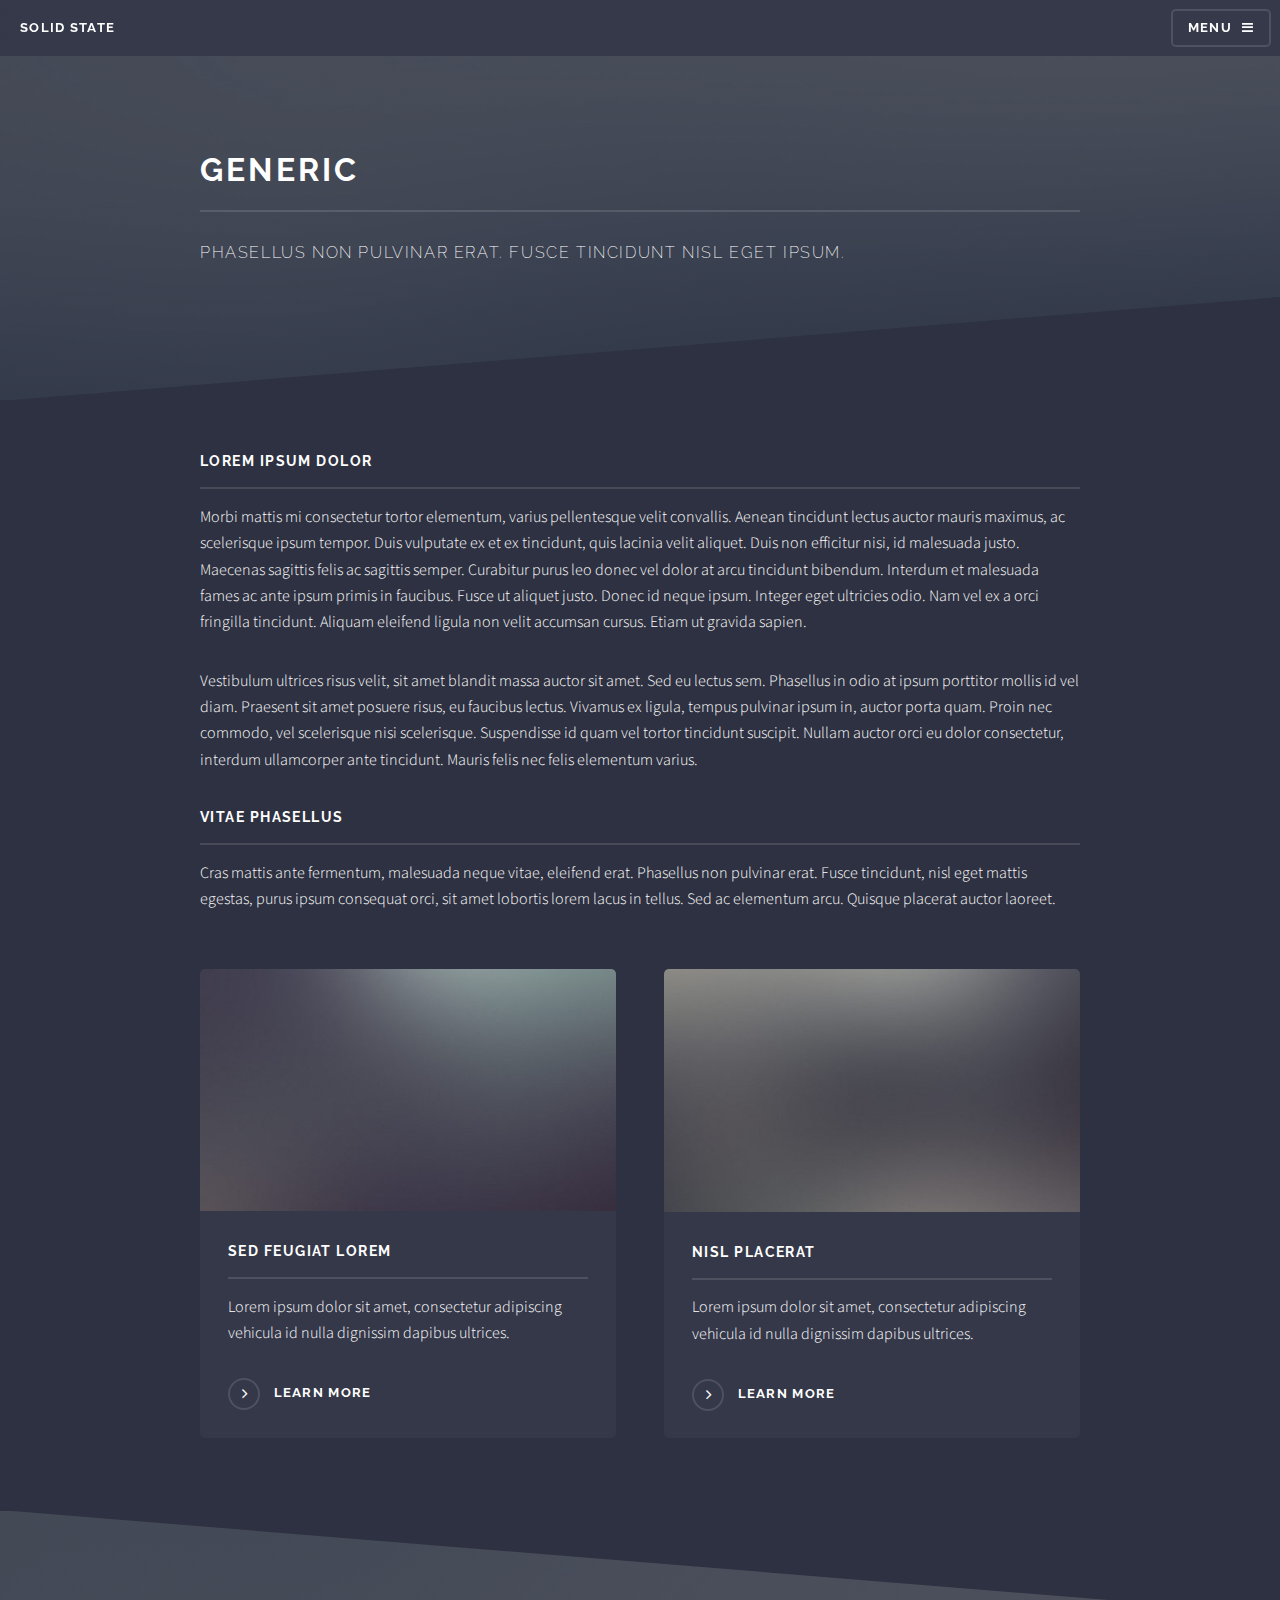
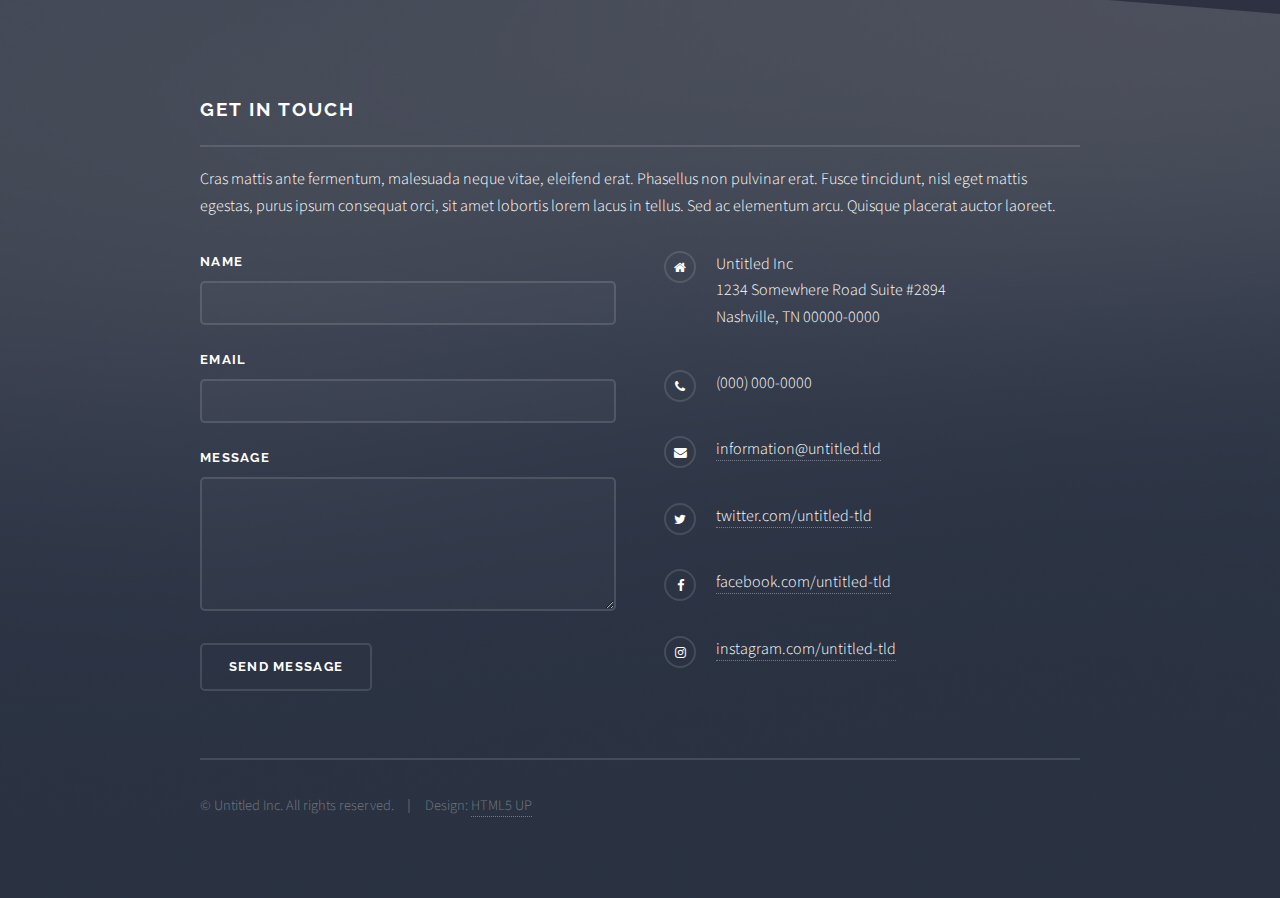
<file: generic.html>
<!DOCTYPE HTML>
<!--
	Solid State by HTML5 UP
	html5up.net | @ajlkn
	Free for personal and commercial use under the CCA 3.0 license (html5up.net/license)
-->
<html>
	<head>
		<title>Generic - Solid State by HTML5 UP</title>
		<meta charset="utf-8" />
		<meta name="viewport" content="width=device-width, initial-scale=1, user-scalable=no" />
		<link rel="stylesheet" href="assets/css/main.css" />
		<noscript><link rel="stylesheet" href="assets/css/noscript.css" /></noscript>
	</head>
	<body class="is-preload">

		<!-- Page Wrapper -->
			<div id="page-wrapper">

				<!-- Header -->
					<header id="header">
						<h1><a href="index.html">Solid State</a></h1>
						<nav>
							<a href="#menu">Menu</a>
						</nav>
					</header>

				<!-- Menu -->
					<nav id="menu">
						<div class="inner">
							<h2>Menu</h2>
							<ul class="links">
								<li><a href="index.html">Home</a></li>
								<li><a href="generic.html">Generic</a></li>
								<li><a href="elements.html">Elements</a></li>
								<li><a href="#">Log In</a></li>
								<li><a href="#">Sign Up</a></li>
							</ul>
							<a href="#" class="close">Close</a>
						</div>
					</nav>

				<!-- Wrapper -->
					<section id="wrapper">
						<header>
							<div class="inner">
								<h2>Generic</h2>
								<p>Phasellus non pulvinar erat. Fusce tincidunt nisl eget ipsum.</p>
							</div>
						</header>

						<!-- Content -->
							<div class="wrapper">
								<div class="inner">

									<h3 class="major">Lorem ipsum dolor</h3>
									<p>Morbi mattis mi consectetur tortor elementum, varius pellentesque velit convallis. Aenean tincidunt lectus auctor mauris maximus, ac scelerisque ipsum tempor. Duis vulputate ex et ex tincidunt, quis lacinia velit aliquet. Duis non efficitur nisi, id malesuada justo. Maecenas sagittis felis ac sagittis semper. Curabitur purus leo donec vel dolor at arcu tincidunt bibendum. Interdum et malesuada fames ac ante ipsum primis in faucibus. Fusce ut aliquet justo. Donec id neque ipsum. Integer eget ultricies odio. Nam vel ex a orci fringilla tincidunt. Aliquam eleifend ligula non velit accumsan cursus. Etiam ut gravida sapien.</p>

									<p>Vestibulum ultrices risus velit, sit amet blandit massa auctor sit amet. Sed eu lectus sem. Phasellus in odio at ipsum porttitor mollis id vel diam. Praesent sit amet posuere risus, eu faucibus lectus. Vivamus ex ligula, tempus pulvinar ipsum in, auctor porta quam. Proin nec commodo, vel scelerisque nisi scelerisque. Suspendisse id quam vel tortor tincidunt suscipit. Nullam auctor orci eu dolor consectetur, interdum ullamcorper ante tincidunt. Mauris felis nec felis elementum varius.</p>

									<h3 class="major">Vitae phasellus</h3>
									<p>Cras mattis ante fermentum, malesuada neque vitae, eleifend erat. Phasellus non pulvinar erat. Fusce tincidunt, nisl eget mattis egestas, purus ipsum consequat orci, sit amet lobortis lorem lacus in tellus. Sed ac elementum arcu. Quisque placerat auctor laoreet.</p>

									<section class="features">
										<article>
											<a href="#" class="image"><img src="images/pic04.jpg" alt="" /></a>
											<h3 class="major">Sed feugiat lorem</h3>
											<p>Lorem ipsum dolor sit amet, consectetur adipiscing vehicula id nulla dignissim dapibus ultrices.</p>
											<a href="#" class="special">Learn more</a>
										</article>
										<article>
											<a href="#" class="image"><img src="images/pic05.jpg" alt="" /></a>
											<h3 class="major">Nisl placerat</h3>
											<p>Lorem ipsum dolor sit amet, consectetur adipiscing vehicula id nulla dignissim dapibus ultrices.</p>
											<a href="#" class="special">Learn more</a>
										</article>
									</section>

								</div>
							</div>

					</section>

				<!-- Footer -->
					<section id="footer">
						<div class="inner">
							<h2 class="major">Get in touch</h2>
							<p>Cras mattis ante fermentum, malesuada neque vitae, eleifend erat. Phasellus non pulvinar erat. Fusce tincidunt, nisl eget mattis egestas, purus ipsum consequat orci, sit amet lobortis lorem lacus in tellus. Sed ac elementum arcu. Quisque placerat auctor laoreet.</p>
							<form method="post" action="#">
								<div class="fields">
									<div class="field">
										<label for="name">Name</label>
										<input type="text" name="name" id="name" />
									</div>
									<div class="field">
										<label for="email">Email</label>
										<input type="email" name="email" id="email" />
									</div>
									<div class="field">
										<label for="message">Message</label>
										<textarea name="message" id="message" rows="4"></textarea>
									</div>
								</div>
								<ul class="actions">
									<li><input type="submit" value="Send Message" /></li>
								</ul>
							</form>
							<ul class="contact">
								<li class="fa-home">
									Untitled Inc<br />
									1234 Somewhere Road Suite #2894<br />
									Nashville, TN 00000-0000
								</li>
								<li class="fa-phone">(000) 000-0000</li>
								<li class="fa-envelope"><a href="#">information@untitled.tld</a></li>
								<li class="fa-twitter"><a href="#">twitter.com/untitled-tld</a></li>
								<li class="fa-facebook"><a href="#">facebook.com/untitled-tld</a></li>
								<li class="fa-instagram"><a href="#">instagram.com/untitled-tld</a></li>
							</ul>
							<ul class="copyright">
								<li>&copy; Untitled Inc. All rights reserved.</li><li>Design: <a href="http://html5up.net">HTML5 UP</a></li>
							</ul>
						</div>
					</section>

			</div>

		<!-- Scripts -->
			<script src="assets/js/jquery.min.js"></script>
			<script src="assets/js/jquery.scrollex.min.js"></script>
			<script src="assets/js/browser.min.js"></script>
			<script src="assets/js/breakpoints.min.js"></script>
			<script src="assets/js/util.js"></script>
			<script src="assets/js/main.js"></script>

	</body>
</html>
</file>
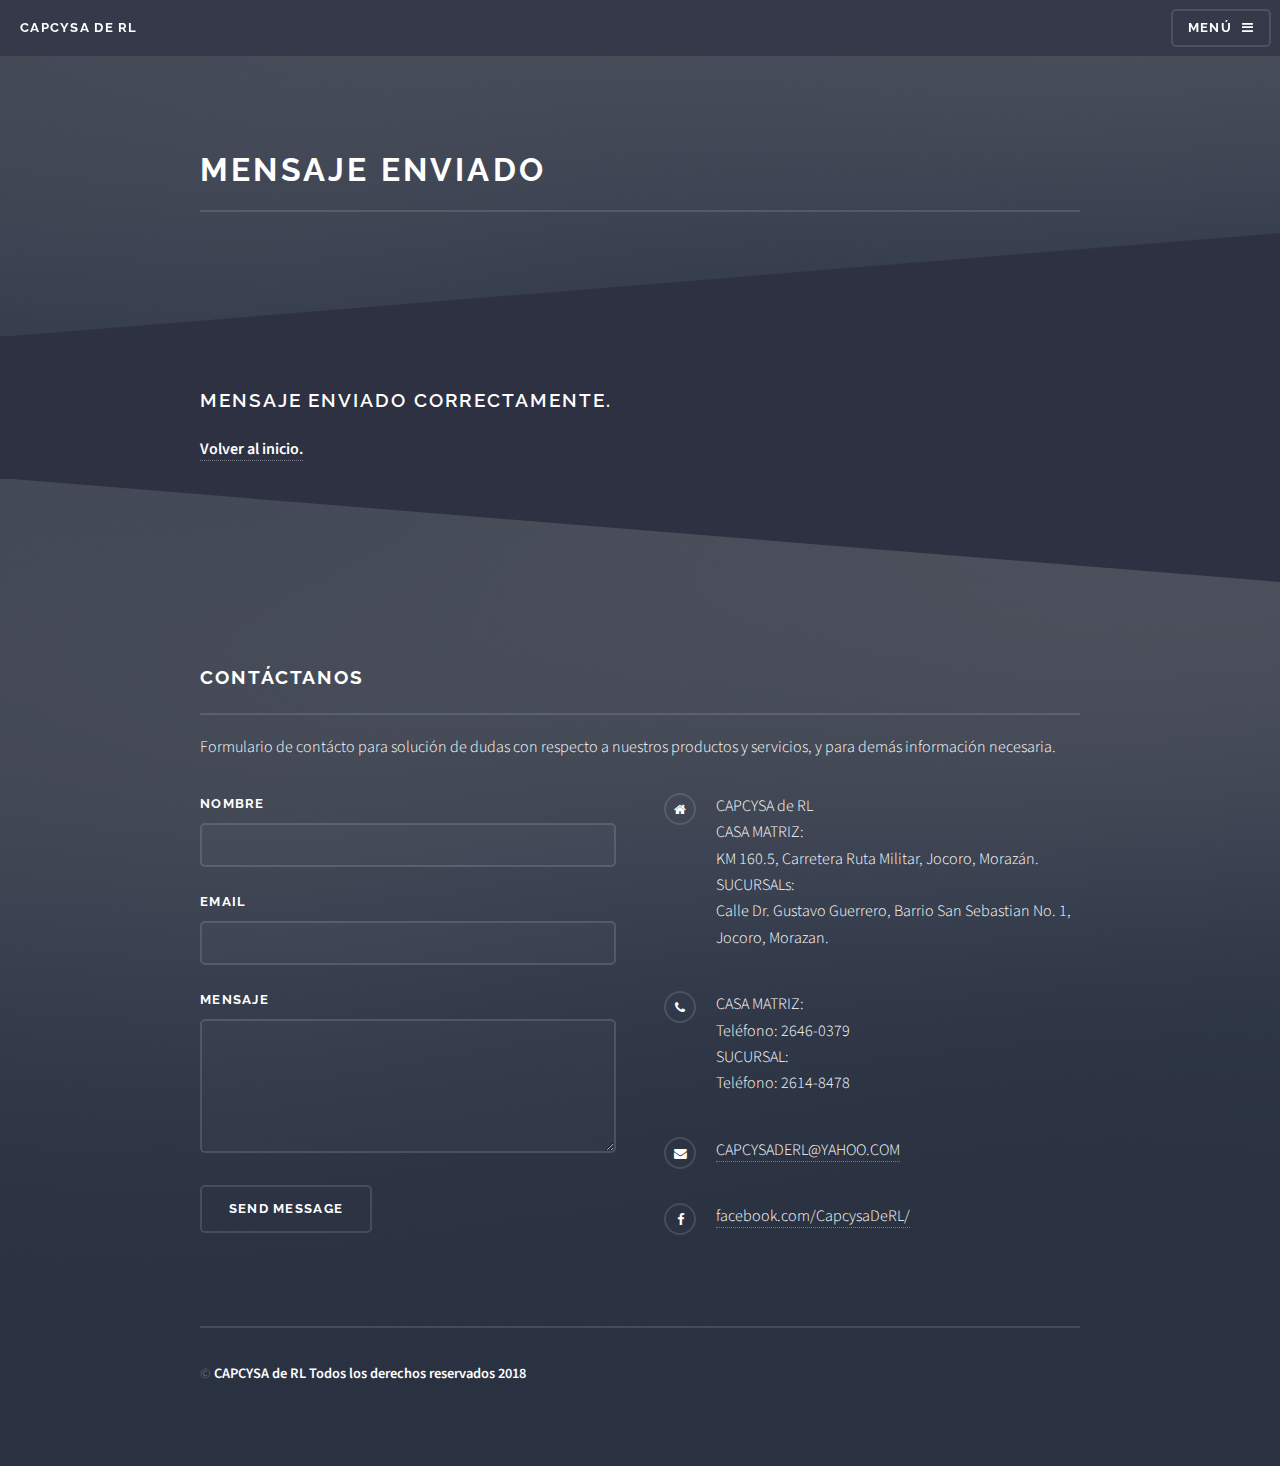
<file: message-send.html>
<!DOCTYPE HTML>

<html>
	<head>
		<title>Mensaje Enviado</title>
		<meta charset="utf-8" />
		<meta name="viewport" content="width=device-width, initial-scale=1, user-scalable=no" />
		<link rel="stylesheet" href="assets/css/main.css" />
		<noscript><link rel="stylesheet" href="assets/css/noscript.css" /></noscript>
	</head>
	<body class="is-preload">

		<!-- Page Wrapper -->
			<div id="page-wrapper">

				<!-- Header -->
					<header id="header">
						<h1><a href="index.html">CAPCYSA de RL</a></h1>
						<nav>
							<a href="#menu">Menú</a>
						</nav>
					</header>

				<!-- Menu -->
					<nav id="menu">
						<div class="inner">
							<h2>Menu</h2>
							<ul class="links">
								<li><a href="index.html">Inicio</a></li>
								<li><a href="antec.html">Antecendentes</a></li>
								<li><a href="generic.html">Generic</a></li>
								<li><a href="elements.html">Elements</a></li>
								<li><a href="#">Log In</a></li>
								<li><a href="#">Sign Up</a></li>
							</ul>
							<a href="#" class="close">Cerrar</a>
						</div>
					</nav>

				<!-- Wrapper -->
					<section id="wrapper">
						<header>
							<div class="inner">
								<h2>Mensaje Enviado</h2>
							</div>
						</header>

						<!-- Content -->
							<div class="wrapper">
								<div class="inner">

									<h2><b>Mensaje Enviado Correctamente.</b></h2>
									<a href="index.html"><b>Volver al inicio.</b></a>

								</div>
							</div>

					</section>

				<!-- Footer -->
					<section id="footer">
						<div class="inner">
							<h2 class="major">Contáctanos</h2>
							<p>Formulario de contácto para solución de dudas con respecto a nuestros productos y servicios, y para demás información necesaria.</p>
							<form method="post" action="#">
								<div class="fields">
									<div class="field">
										<label for="name">Nombre</label>
										<input type="text" name="name" id="name" />
									</div>
									<div class="field">
										<label for="email">Email</label>
										<input type="email" name="email" id="email" />
									</div>
									<div class="field">
										<label for="message">Mensaje</label>
										<textarea name="message" id="message" rows="4"></textarea>
									</div>
								</div>
								<ul class="actions">
									<li><input type="submit" value="Send Message" /></li>
								</ul>
							</form>
							<ul class="contact">
								<li class="fa-home">
									CAPCYSA de RL<br />
									CASA MATRIZ:<br />
									KM 160.5, Carretera Ruta Militar, Jocoro, Morazán.<br />
									
									SUCURSALs:<br />
									Calle Dr. Gustavo Guerrero, Barrio San Sebastian No. 1, Jocoro, Morazan.<br />
									
								</li>
								<li class="fa-phone">CASA MATRIZ:<br/>
													Teléfono: 2646-0379<br/>
													 SUCURSAL:<br/>
													 Teléfono: 2614-8478
								</li>
								<li class="fa-envelope"><a href="#">CAPCYSADERL@YAHOO.COM</a></li>
								
								<li class="fa-facebook"><a href="https://www.facebook.com/CapcysaDeRL/">facebook.com/CapcysaDeRL/</a></li>
								
							</ul>
							<ul class="copyright">
								<li>&copy; <b>CAPCYSA de RL Todos los derechos reservados 2018</b></li>
							</ul>
						</div>
					</section>

			</div>

		<!-- Scripts -->
			<script src="assets/js/jquery.min.js"></script>
			<script src="assets/js/jquery.scrollex.min.js"></script>
			<script src="assets/js/browser.min.js"></script>
			<script src="assets/js/breakpoints.min.js"></script>
			<script src="assets/js/util.js"></script>
			<script src="assets/js/main.js"></script>

	</body>
</html>
</file>
<file: assets/css/noscript.css>
/*
	Solid State by HTML5 UP
	html5up.net | @ajlkn
	Free for personal and commercial use under the CCA 3.0 license (html5up.net/license)
*/

/* Banner */

	body.is-preload #banner .logo {
		-moz-transform: none;
		-webkit-transform: none;
		-ms-transform: none;
		transform: none;
		opacity: 1;
	}

	body.is-preload #banner h2 {
		opacity: 1;
		-moz-transform: none;
		-webkit-transform: none;
		-ms-transform: none;
		transform: none;
		-moz-filter: none;
		-webkit-filter: none;
		-ms-filter: none;
		filter: none;
	}

	body.is-preload #banner p {
		opacity: 01;
		-moz-transform: none;
		-webkit-transform: none;
		-ms-transform: none;
		transform: none;
		-moz-filter: none;
		-webkit-filter: none;
		-ms-filter: none;
		filter: none;
	}
</file>
<file: assets/css/main.css>
@import url(font-awesome.min.css);
@import url("https://fonts.googleapis.com/css?family=Raleway:200,700|Source+Sans+Pro:300,600,300italic,600italic");

/*
	Solid State by HTML5 UP
	html5up.net | @ajlkn
	Free for personal and commercial use under the CCA 3.0 license (html5up.net/license)
*/

html, body, div, span, applet, object,
iframe, h1, h2, h3, h4, h5, h6, p, blockquote,
pre, a, abbr, acronym, address, big, cite,
code, del, dfn, em, img, ins, kbd, q, s, samp,
small, strike, strong, sub, sup, tt, var, b,
u, i, center, dl, dt, dd, ol, ul, li, fieldset,
form, label, legend, table, caption, tbody,
tfoot, thead, tr, th, td, article, aside,
canvas, details, embed, figure, figcaption,
footer, header, hgroup, menu, nav, output, ruby,
section, summary, time, mark, audio, video {
	margin: 0;
	padding: 0;
	border: 0;
	font-size: 100%;
	font: inherit;
	vertical-align: baseline;}

article, aside, details, figcaption, figure,
footer, header, hgroup, menu, nav, section {
	display: block;}

body {
	line-height: 1;
}

ol, ul {
	list-style: none;
}

blockquote, q {
	quotes: none;
}

	blockquote:before, blockquote:after, q:before, q:after {
		content: '';
		content: none;
	}

table {
	border-collapse: collapse;
	border-spacing: 0;
}

body {
	-webkit-text-size-adjust: none;
}

mark {
	background-color: transparent;
	color: inherit;
}

input::-moz-focus-inner {
	border: 0;
	padding: 0;
}

input, select, textarea {
	-moz-appearance: none;
	-webkit-appearance: none;
	-ms-appearance: none;
	appearance: none;
}

/* Basic */

	@-ms-viewport {
		width: device-width;
	}

	body {
		-ms-overflow-style: scrollbar;
	}

	@media screen and (max-width: 480px) {

		html, body {
			min-width: 320px;
		}

	}

	html {
		box-sizing: border-box;
	}

	*, *:before, *:after {
		box-sizing: inherit;
	}

	body {
		background-color: #30412e;
		background-image: linear-gradient(to top, rgba(32, 39, 33, 0.795), rgba(32, 39, 33, 0.795)), url("../../images/bg1.jpg");
		background-size: auto, cover;
		background-attachment: fixed, fixed;
		background-position: center, center;
	}

		body.is-preload *, body.is-preload *:before, body.is-preload *:after {
			-moz-animation: none !important;
			-webkit-animation: none !important;
			-ms-animation: none !important;
			animation: none !important;
			-moz-transition: none !important;
			-webkit-transition: none !important;
			-ms-transition: none !important;
			transition: none !important;
		}

/* Type */

	body, input, select, textarea {
		color: #ffffff;
		font-family: "Source Sans Pro", Helvetica, sans-serif;
		font-size: 16.5pt;
		font-weight: 300;
		line-height: 1.65;
	}

		@media screen and (max-width: 1680px) {

			body, input, select, textarea {
				font-size: 13pt;
			}

		}

		@media screen and (max-width: 1280px) {

			body, input, select, textarea {
				font-size: 12pt;
			}

		}

		@media screen and (max-width: 980px) {

			body, input, select, textarea {
				font-size: 12pt;
			}

		}

		@media screen and (max-width: 736px) {

			body, input, select, textarea {
				font-size: 12pt;
			}

		}

		@media screen and (max-width: 480px) {

			body, input, select, textarea {
				font-size: 12pt;
			}

		}

	a {
		-moz-transition: color 0.2s ease-in-out, border-bottom-color 0.2s ease-in-out;
		-webkit-transition: color 0.2s ease-in-out, border-bottom-color 0.2s ease-in-out;
		-ms-transition: color 0.2s ease-in-out, border-bottom-color 0.2s ease-in-out;
		transition: color 0.2s ease-in-out, border-bottom-color 0.2s ease-in-out;
		border-bottom: dotted 1px rgba(255, 255, 255, 0.35);
		color: #ffffff;
		text-decoration: none;
	}

		a:hover {
			border-bottom-color: transparent;
			color: #ffffff !important;
		}

		a.special:not(.button) {
			text-decoration: none;
			border-bottom: 0;
			display: block;
			font-family: Raleway, Helvetica, sans-serif;
			font-size: 0.8em;
			font-weight: 700;
			letter-spacing: 0.1em;
			margin: 0 0 2em 0;
			text-transform: uppercase;
		}

			a.special:not(.button):before {
				-moz-osx-font-smoothing: grayscale;
				-webkit-font-smoothing: antialiased;
				font-family: FontAwesome;
				font-style: normal;
				font-weight: normal;
				text-transform: none !important;
			}

			a.special:not(.button):before {
				-moz-transition: background-color 0.2s ease-in-out;
				-webkit-transition: background-color 0.2s ease-in-out;
				-ms-transition: background-color 0.2s ease-in-out;
				transition: background-color 0.2s ease-in-out;
				border-radius: 100%;
				border: solid 2px rgba(255, 255, 255, 0.125);
				content: '\f105';
				display: inline-block;
				font-size: 1.25em;
				height: 2em;
				line-height: 1.65em;
				margin-right: 0.85em;
				text-align: center;
				text-indent: 0.15em;
				vertical-align: middle;
				width: 2em;
			}

			a.special:not(.button):hover:before {
				background-color: rgba(255, 255, 255, 0.025);
			}

			a.special:not(.button):active:before {
				background-color: rgba(255, 255, 255, 0.075);
			}

	strong, b {
		color: #ffffff;
		font-weight: 600;
	}

	em, i {
		font-style: italic;
	}

	p {
		margin: 0 0 2em 0;
	}

	h1, h2, h3, h4, h5, h6 {
		color: #ffffff;
		font-family: Raleway, Helvetica, sans-serif;
		font-weight: 700;
		letter-spacing: 0.1em;
		margin: 0 0 1em 0;
		text-transform: uppercase;
	}

		h1 a, h2 a, h3 a, h4 a, h5 a, h6 a {
			color: inherit;
			text-decoration: none;
			border-bottom: 0;
		}

		h1 span, h2 span, h3 span, h4 span, h5 span, h6 span {
			font-weight: 200;
		}

		h1.major, h2.major, h3.major, h4.major, h5.major, h6.major {
			padding-bottom: 1em;
			border-bottom: solid 2px rgba(255, 255, 255, 0.125);
		}

	h2 {
		font-size: 1.2em;
	}

	h3 {
		font-size: 0.9em;
	}

	h4 {
		font-size: 0.7em;
	}

	h5 {
		font-size: 0.7em;
	}

	h6 {
		font-size: 0.7em;
	}

	@media screen and (max-width: 736px) {

		h2 {
			font-size: 1em;
		}

		h3 {
			font-size: 0.8em;
		}

	}

	sub {
		font-size: 0.8em;
		position: relative;
		top: 0.5em;
	}

	sup {
		font-size: 0.8em;
		position: relative;
		top: -0.5em;
	}


	blockquote {
		border-left: solid 4px rgba(255, 255, 255, 0.125);
		font-style: italic;
		margin: 0 0 2em 0;
		padding: 0.5em 0 0.5em 2em;
	}

	code {
		background: rgba(255, 255, 255, 0.025);
		border-radius: 5px;
		border: solid 2px rgba(255, 255, 255, 0.125);
		font-family: "Courier New", monospace;
		font-size: 0.9em;
		margin: 0 0.25em;
		padding: 0.25em 0.65em;
	}

	pre {
		-webkit-overflow-scrolling: touch;
		font-family: "Courier New", monospace;
		font-size: 0.9em;
		margin: 0 0 2em 0;
	}

		pre code {
			display: block;
			line-height: 1.75em;
			padding: 1em 1.5em;
			overflow-x: auto;
		}

	hr {
		border: 0;
		border-bottom: solid 2px rgba(255, 255, 255, 0.125);
		margin: 2.5em 0;
	}

		hr.major {
			margin: 4em 0;
		}

	.align-left {
		text-align: left;
	}

	.align-center {
		text-align: center;
	}

	.align-right {
		text-align: right;
	}

/* Row */

	.row {
		display: flex;
		flex-wrap: wrap;
		box-sizing: border-box;
		align-items: stretch;
	}

		.row > * {
			box-sizing: border-box;
		}

		.row.gtr-uniform > * > :last-child {
			margin-bottom: 0;
		}

		.row.aln-left {
			justify-content: flex-start;
		}

		.row.aln-center {
			justify-content: center;
		}

		.row.aln-right {
			justify-content: flex-end;
		}

		.row.aln-top {
			align-items: flex-start;
		}

		.row.aln-middle {
			align-items: center;
		}

		.row.aln-bottom {
			align-items: flex-end;
		}

		.row > .imp {
			order: -1;
		}

		.row > .col-1 {
			width: 8.3333333333%;
		}

		.row > .off-1 {
			margin-left: 8.3333333333%;
		}

		.row > .col-2 {
			width: 16.6666666667%;
		}

		.row > .off-2 {
			margin-left: 16.6666666667%;
		}

		.row > .col-3 {
			width: 25%;
		}

		.row > .off-3 {
			margin-left: 25%;
		}

		.row > .col-4 {
			width: 33.3333333333%;
		}

		.row > .off-4 {
			margin-left: 33.3333333333%;
		}

		.row > .col-5 {
			width: 41.6666666667%;
		}

		.row > .off-5 {
			margin-left: 41.6666666667%;
		}

		.row > .col-6 {
			width: 50%;
		}

		.row > .off-6 {
			margin-left: 50%;
		}

		.row > .col-7 {
			width: 58.3333333333%;
		}

		.row > .off-7 {
			margin-left: 58.3333333333%;
		}

		.row > .col-8 {
			width: 66.6666666667%;
		}

		.row > .off-8 {
			margin-left: 66.6666666667%;
		}

		.row > .col-9 {
			width: 75%;
		}

		.row > .off-9 {
			margin-left: 75%;
		}

		.row > .col-10 {
			width: 83.3333333333%;
		}

		.row > .off-10 {
			margin-left: 83.3333333333%;
		}

		.row > .col-11 {
			width: 91.6666666667%;
		}

		.row > .off-11 {
			margin-left: 91.6666666667%;
		}

		.row > .col-12 {
			width: 100%;
		}

		.row > .off-12 {
			margin-left: 100%;
		}

		.row.gtr-0 {
			margin-top: 0;
			margin-left: 0em;
		}

			.row.gtr-0 > * {
				padding: 0 0 0 0em;
			}

			.row.gtr-0.gtr-uniform {
				margin-top: 0em;
			}

				.row.gtr-0.gtr-uniform > * {
					padding-top: 0em;
				}

		.row.gtr-25 {
			margin-top: 0;
			margin-left: -0.4375em;
		}

			.row.gtr-25 > * {
				padding: 0 0 0 0.4375em;
			}

			.row.gtr-25.gtr-uniform {
				margin-top: -0.4375em;
			}

				.row.gtr-25.gtr-uniform > * {
					padding-top: 0.4375em;
				}

		.row.gtr-50 {
			margin-top: 0;
			margin-left: -0.875em;
		}

			.row.gtr-50 > * {
				padding: 0 0 0 0.875em;
			}

			.row.gtr-50.gtr-uniform {
				margin-top: -0.875em;
			}

				.row.gtr-50.gtr-uniform > * {
					padding-top: 0.875em;
				}

		.row {
			margin-top: 0;
			margin-left: -1.75em;
		}

			.row > * {
				padding: 0 0 0 1.75em;
			}

			.row.gtr-uniform {
				margin-top: -1.75em;
			}

				.row.gtr-uniform > * {
					padding-top: 1.75em;
				}

		.row.gtr-150 {
			margin-top: 0;
			margin-left: -2.625em;
		}

			.row.gtr-150 > * {
				padding: 0 0 0 2.625em;
			}

			.row.gtr-150.gtr-uniform {
				margin-top: -2.625em;
			}

				.row.gtr-150.gtr-uniform > * {
					padding-top: 2.625em;
				}

		.row.gtr-200 {
			margin-top: 0;
			margin-left: -3.5em;
		}

			.row.gtr-200 > * {
				padding: 0 0 0 3.5em;
			}

			.row.gtr-200.gtr-uniform {
				margin-top: -3.5em;
			}

				.row.gtr-200.gtr-uniform > * {
					padding-top: 3.5em;
				}

		@media screen and (max-width: 1680px) {

			.row {
				display: flex;
				flex-wrap: wrap;
				box-sizing: border-box;
				align-items: stretch;
			}

				.row > * {
					box-sizing: border-box;
				}

				.row.gtr-uniform > * > :last-child {
					margin-bottom: 0;
				}

				.row.aln-left {
					justify-content: flex-start;
				}

				.row.aln-center {
					justify-content: center;
				}

				.row.aln-right {
					justify-content: flex-end;
				}

				.row.aln-top {
					align-items: flex-start;
				}

				.row.aln-middle {
					align-items: center;
				}

				.row.aln-bottom {
					align-items: flex-end;
				}

				.row > .imp-xlarge {
					order: -1;
				}

				.row > .col-1-xlarge {
					width: 8.3333333333%;
				}

				.row > .off-1-xlarge {
					margin-left: 8.3333333333%;
				}

				.row > .col-2-xlarge {
					width: 16.6666666667%;
				}

				.row > .off-2-xlarge {
					margin-left: 16.6666666667%;
				}

				.row > .col-3-xlarge {
					width: 25%;
				}

				.row > .off-3-xlarge {
					margin-left: 25%;
				}

				.row > .col-4-xlarge {
					width: 33.3333333333%;
				}

				.row > .off-4-xlarge {
					margin-left: 33.3333333333%;
				}

				.row > .col-5-xlarge {
					width: 41.6666666667%;
				}

				.row > .off-5-xlarge {
					margin-left: 41.6666666667%;
				}

				.row > .col-6-xlarge {
					width: 50%;
				}

				.row > .off-6-xlarge {
					margin-left: 50%;
				}

				.row > .col-7-xlarge {
					width: 58.3333333333%;
				}

				.row > .off-7-xlarge {
					margin-left: 58.3333333333%;
				}

				.row > .col-8-xlarge {
					width: 66.6666666667%;
				}

				.row > .off-8-xlarge {
					margin-left: 66.6666666667%;
				}

				.row > .col-9-xlarge {
					width: 75%;
				}

				.row > .off-9-xlarge {
					margin-left: 75%;
				}

				.row > .col-10-xlarge {
					width: 83.3333333333%;
				}

				.row > .off-10-xlarge {
					margin-left: 83.3333333333%;
				}

				.row > .col-11-xlarge {
					width: 91.6666666667%;
				}

				.row > .off-11-xlarge {
					margin-left: 91.6666666667%;
				}

				.row > .col-12-xlarge {
					width: 100%;
				}

				.row > .off-12-xlarge {
					margin-left: 100%;
				}

				.row.gtr-0 {
					margin-top: 0;
					margin-left: 0em;
				}

					.row.gtr-0 > * {
						padding: 0 0 0 0em;
					}

					.row.gtr-0.gtr-uniform {
						margin-top: 0em;
					}

						.row.gtr-0.gtr-uniform > * {
							padding-top: 0em;
						}

				.row.gtr-25 {
					margin-top: 0;
					margin-left: -0.4375em;
				}

					.row.gtr-25 > * {
						padding: 0 0 0 0.4375em;
					}

					.row.gtr-25.gtr-uniform {
						margin-top: -0.4375em;
					}

						.row.gtr-25.gtr-uniform > * {
							padding-top: 0.4375em;
						}

				.row.gtr-50 {
					margin-top: 0;
					margin-left: -0.875em;
				}

					.row.gtr-50 > * {
						padding: 0 0 0 0.875em;
					}

					.row.gtr-50.gtr-uniform {
						margin-top: -0.875em;
					}

						.row.gtr-50.gtr-uniform > * {
							padding-top: 0.875em;
						}

				.row {
					margin-top: 0;
					margin-left: -1.75em;
				}

					.row > * {
						padding: 0 0 0 1.75em;
					}

					.row.gtr-uniform {
						margin-top: -1.75em;
					}

						.row.gtr-uniform > * {
							padding-top: 1.75em;
						}

				.row.gtr-150 {
					margin-top: 0;
					margin-left: -2.625em;
				}

					.row.gtr-150 > * {
						padding: 0 0 0 2.625em;
					}

					.row.gtr-150.gtr-uniform {
						margin-top: -2.625em;
					}

						.row.gtr-150.gtr-uniform > * {
							padding-top: 2.625em;
						}

				.row.gtr-200 {
					margin-top: 0;
					margin-left: -3.5em;
				}

					.row.gtr-200 > * {
						padding: 0 0 0 3.5em;
					}

					.row.gtr-200.gtr-uniform {
						margin-top: -3.5em;
					}

						.row.gtr-200.gtr-uniform > * {
							padding-top: 3.5em;
						}

		}

		@media screen and (max-width: 1280px) {

			.row {
				display: flex;
				flex-wrap: wrap;
				box-sizing: border-box;
				align-items: stretch;
			}

				.row > * {
					box-sizing: border-box;
				}

				.row.gtr-uniform > * > :last-child {
					margin-bottom: 0;
				}

				.row.aln-left {
					justify-content: flex-start;
				}

				.row.aln-center {
					justify-content: center;
				}

				.row.aln-right {
					justify-content: flex-end;
				}

				.row.aln-top {
					align-items: flex-start;
				}

				.row.aln-middle {
					align-items: center;
				}

				.row.aln-bottom {
					align-items: flex-end;
				}

				.row > .imp-large {
					order: -1;
				}

				.row > .col-1-large {
					width: 8.3333333333%;
				}

				.row > .off-1-large {
					margin-left: 8.3333333333%;
				}

				.row > .col-2-large {
					width: 16.6666666667%;
				}

				.row > .off-2-large {
					margin-left: 16.6666666667%;
				}

				.row > .col-3-large {
					width: 25%;
				}

				.row > .off-3-large {
					margin-left: 25%;
				}

				.row > .col-4-large {
					width: 33.3333333333%;
				}

				.row > .off-4-large {
					margin-left: 33.3333333333%;
				}

				.row > .col-5-large {
					width: 41.6666666667%;
				}

				.row > .off-5-large {
					margin-left: 41.6666666667%;
				}

				.row > .col-6-large {
					width: 50%;
				}

				.row > .off-6-large {
					margin-left: 50%;
				}

				.row > .col-7-large {
					width: 58.3333333333%;
				}

				.row > .off-7-large {
					margin-left: 58.3333333333%;
				}

				.row > .col-8-large {
					width: 66.6666666667%;
				}

				.row > .off-8-large {
					margin-left: 66.6666666667%;
				}

				.row > .col-9-large {
					width: 75%;
				}

				.row > .off-9-large {
					margin-left: 75%;
				}

				.row > .col-10-large {
					width: 83.3333333333%;
				}

				.row > .off-10-large {
					margin-left: 83.3333333333%;
				}

				.row > .col-11-large {
					width: 91.6666666667%;
				}

				.row > .off-11-large {
					margin-left: 91.6666666667%;
				}

				.row > .col-12-large {
					width: 100%;
				}

				.row > .off-12-large {
					margin-left: 100%;
				}

				.row.gtr-0 {
					margin-top: 0;
					margin-left: 0em;
				}

					.row.gtr-0 > * {
						padding: 0 0 0 0em;
					}

					.row.gtr-0.gtr-uniform {
						margin-top: 0em;
					}

						.row.gtr-0.gtr-uniform > * {
							padding-top: 0em;
						}

				.row.gtr-25 {
					margin-top: 0;
					margin-left: -0.4375em;
				}

					.row.gtr-25 > * {
						padding: 0 0 0 0.4375em;
					}

					.row.gtr-25.gtr-uniform {
						margin-top: -0.4375em;
					}

						.row.gtr-25.gtr-uniform > * {
							padding-top: 0.4375em;
						}

				.row.gtr-50 {
					margin-top: 0;
					margin-left: -0.875em;
				}

					.row.gtr-50 > * {
						padding: 0 0 0 0.875em;
					}

					.row.gtr-50.gtr-uniform {
						margin-top: -0.875em;
					}

						.row.gtr-50.gtr-uniform > * {
							padding-top: 0.875em;
						}

				.row {
					margin-top: 0;
					margin-left: -1.75em;
				}

					.row > * {
						padding: 0 0 0 1.75em;
					}

					.row.gtr-uniform {
						margin-top: -1.75em;
					}

						.row.gtr-uniform > * {
							padding-top: 1.75em;
						}

				.row.gtr-150 {
					margin-top: 0;
					margin-left: -2.625em;
				}

					.row.gtr-150 > * {
						padding: 0 0 0 2.625em;
					}

					.row.gtr-150.gtr-uniform {
						margin-top: -2.625em;
					}

						.row.gtr-150.gtr-uniform > * {
							padding-top: 2.625em;
						}

				.row.gtr-200 {
					margin-top: 0;
					margin-left: -3.5em;
				}

					.row.gtr-200 > * {
						padding: 0 0 0 3.5em;
					}

					.row.gtr-200.gtr-uniform {
						margin-top: -3.5em;
					}

						.row.gtr-200.gtr-uniform > * {
							padding-top: 3.5em;
						}

		}

		@media screen and (max-width: 980px) {

			.row {
				display: flex;
				flex-wrap: wrap;
				box-sizing: border-box;
				align-items: stretch;
			}

				.row > * {
					box-sizing: border-box;
				}

				.row.gtr-uniform > * > :last-child {
					margin-bottom: 0;
				}

				.row.aln-left {
					justify-content: flex-start;
				}

				.row.aln-center {
					justify-content: center;
				}

				.row.aln-right {
					justify-content: flex-end;
				}

				.row.aln-top {
					align-items: flex-start;
				}

				.row.aln-middle {
					align-items: center;
				}

				.row.aln-bottom {
					align-items: flex-end;
				}

				.row > .imp-medium {
					order: -1;
				}

				.row > .col-1-medium {
					width: 8.3333333333%;
				}

				.row > .off-1-medium {
					margin-left: 8.3333333333%;
				}

				.row > .col-2-medium {
					width: 16.6666666667%;
				}

				.row > .off-2-medium {
					margin-left: 16.6666666667%;
				}

				.row > .col-3-medium {
					width: 25%;
				}

				.row > .off-3-medium {
					margin-left: 25%;
				}

				.row > .col-4-medium {
					width: 33.3333333333%;
				}

				.row > .off-4-medium {
					margin-left: 33.3333333333%;
				}

				.row > .col-5-medium {
					width: 41.6666666667%;
				}

				.row > .off-5-medium {
					margin-left: 41.6666666667%;
				}

				.row > .col-6-medium {
					width: 50%;
				}

				.row > .off-6-medium {
					margin-left: 50%;
				}

				.row > .col-7-medium {
					width: 58.3333333333%;
				}

				.row > .off-7-medium {
					margin-left: 58.3333333333%;
				}

				.row > .col-8-medium {
					width: 66.6666666667%;
				}

				.row > .off-8-medium {
					margin-left: 66.6666666667%;
				}

				.row > .col-9-medium {
					width: 75%;
				}

				.row > .off-9-medium {
					margin-left: 75%;
				}

				.row > .col-10-medium {
					width: 83.3333333333%;
				}

				.row > .off-10-medium {
					margin-left: 83.3333333333%;
				}

				.row > .col-11-medium {
					width: 91.6666666667%;
				}

				.row > .off-11-medium {
					margin-left: 91.6666666667%;
				}

				.row > .col-12-medium {
					width: 100%;
				}

				.row > .off-12-medium {
					margin-left: 100%;
				}

				.row.gtr-0 {
					margin-top: 0;
					margin-left: 0em;
				}

					.row.gtr-0 > * {
						padding: 0 0 0 0em;
					}

					.row.gtr-0.gtr-uniform {
						margin-top: 0em;
					}

						.row.gtr-0.gtr-uniform > * {
							padding-top: 0em;
						}

				.row.gtr-25 {
					margin-top: 0;
					margin-left: -0.4375em;
				}

					.row.gtr-25 > * {
						padding: 0 0 0 0.4375em;
					}

					.row.gtr-25.gtr-uniform {
						margin-top: -0.4375em;
					}

						.row.gtr-25.gtr-uniform > * {
							padding-top: 0.4375em;
						}

				.row.gtr-50 {
					margin-top: 0;
					margin-left: -0.875em;
				}

					.row.gtr-50 > * {
						padding: 0 0 0 0.875em;
					}

					.row.gtr-50.gtr-uniform {
						margin-top: -0.875em;
					}

						.row.gtr-50.gtr-uniform > * {
							padding-top: 0.875em;
						}

				.row {
					margin-top: 0;
					margin-left: -1.75em;
				}

					.row > * {
						padding: 0 0 0 1.75em;
					}

					.row.gtr-uniform {
						margin-top: -1.75em;
					}

						.row.gtr-uniform > * {
							padding-top: 1.75em;
						}

				.row.gtr-150 {
					margin-top: 0;
					margin-left: -2.625em;
				}

					.row.gtr-150 > * {
						padding: 0 0 0 2.625em;
					}

					.row.gtr-150.gtr-uniform {
						margin-top: -2.625em;
					}

						.row.gtr-150.gtr-uniform > * {
							padding-top: 2.625em;
						}

				.row.gtr-200 {
					margin-top: 0;
					margin-left: -3.5em;
				}

					.row.gtr-200 > * {
						padding: 0 0 0 3.5em;
					}

					.row.gtr-200.gtr-uniform {
						margin-top: -3.5em;
					}

						.row.gtr-200.gtr-uniform > * {
							padding-top: 3.5em;
						}

		}

		@media screen and (max-width: 736px) {

			.row {
				display: flex;
				flex-wrap: wrap;
				box-sizing: border-box;
				align-items: stretch;
			}

				.row > * {
					box-sizing: border-box;
				}

				.row.gtr-uniform > * > :last-child {
					margin-bottom: 0;
				}

				.row.aln-left {
					justify-content: flex-start;
				}

				.row.aln-center {
					justify-content: center;
				}

				.row.aln-right {
					justify-content: flex-end;
				}

				.row.aln-top {
					align-items: flex-start;
				}

				.row.aln-middle {
					align-items: center;
				}

				.row.aln-bottom {
					align-items: flex-end;
				}

				.row > .imp-small {
					order: -1;
				}

				.row > .col-1-small {
					width: 8.3333333333%;
				}

				.row > .off-1-small {
					margin-left: 8.3333333333%;
				}

				.row > .col-2-small {
					width: 16.6666666667%;
				}

				.row > .off-2-small {
					margin-left: 16.6666666667%;
				}

				.row > .col-3-small {
					width: 25%;
				}

				.row > .off-3-small {
					margin-left: 25%;
				}

				.row > .col-4-small {
					width: 33.3333333333%;
				}

				.row > .off-4-small {
					margin-left: 33.3333333333%;
				}

				.row > .col-5-small {
					width: 41.6666666667%;
				}

				.row > .off-5-small {
					margin-left: 41.6666666667%;
				}

				.row > .col-6-small {
					width: 50%;
				}

				.row > .off-6-small {
					margin-left: 50%;
				}

				.row > .col-7-small {
					width: 58.3333333333%;
				}

				.row > .off-7-small {
					margin-left: 58.3333333333%;
				}

				.row > .col-8-small {
					width: 66.6666666667%;
				}

				.row > .off-8-small {
					margin-left: 66.6666666667%;
				}

				.row > .col-9-small {
					width: 75%;
				}

				.row > .off-9-small {
					margin-left: 75%;
				}

				.row > .col-10-small {
					width: 83.3333333333%;
				}

				.row > .off-10-small {
					margin-left: 83.3333333333%;
				}

				.row > .col-11-small {
					width: 91.6666666667%;
				}

				.row > .off-11-small {
					margin-left: 91.6666666667%;
				}

				.row > .col-12-small {
					width: 100%;
				}

				.row > .off-12-small {
					margin-left: 100%;
				}

				.row.gtr-0 {
					margin-top: 0;
					margin-left: 0em;
				}

					.row.gtr-0 > * {
						padding: 0 0 0 0em;
					}

					.row.gtr-0.gtr-uniform {
						margin-top: 0em;
					}

						.row.gtr-0.gtr-uniform > * {
							padding-top: 0em;
						}

				.row.gtr-25 {
					margin-top: 0;
					margin-left: -0.3125em;
				}

					.row.gtr-25 > * {
						padding: 0 0 0 0.3125em;
					}

					.row.gtr-25.gtr-uniform {
						margin-top: -0.3125em;
					}

						.row.gtr-25.gtr-uniform > * {
							padding-top: 0.3125em;
						}

				.row.gtr-50 {
					margin-top: 0;
					margin-left: -0.625em;
				}

					.row.gtr-50 > * {
						padding: 0 0 0 0.625em;
					}

					.row.gtr-50.gtr-uniform {
						margin-top: -0.625em;
					}

						.row.gtr-50.gtr-uniform > * {
							padding-top: 0.625em;
						}

				.row {
					margin-top: 0;
					margin-left: -1.25em;
				}

					.row > * {
						padding: 0 0 0 1.25em;
					}

					.row.gtr-uniform {
						margin-top: -1.25em;
					}

						.row.gtr-uniform > * {
							padding-top: 1.25em;
						}

				.row.gtr-150 {
					margin-top: 0;
					margin-left: -1.875em;
				}

					.row.gtr-150 > * {
						padding: 0 0 0 1.875em;
					}

					.row.gtr-150.gtr-uniform {
						margin-top: -1.875em;
					}

						.row.gtr-150.gtr-uniform > * {
							padding-top: 1.875em;
						}

				.row.gtr-200 {
					margin-top: 0;
					margin-left: -2.5em;
				}

					.row.gtr-200 > * {
						padding: 0 0 0 2.5em;
					}

					.row.gtr-200.gtr-uniform {
						margin-top: -2.5em;
					}

						.row.gtr-200.gtr-uniform > * {
							padding-top: 2.5em;
						}

		}

		@media screen and (max-width: 480px) {

			.row {
				display: flex;
				flex-wrap: wrap;
				box-sizing: border-box;
				align-items: stretch;
			}

				.row > * {
					box-sizing: border-box;
				}

				.row.gtr-uniform > * > :last-child {
					margin-bottom: 0;
				}

				.row.aln-left {
					justify-content: flex-start;
				}

				.row.aln-center {
					justify-content: center;
				}

				.row.aln-right {
					justify-content: flex-end;
				}

				.row.aln-top {
					align-items: flex-start;
				}

				.row.aln-middle {
					align-items: center;
				}

				.row.aln-bottom {
					align-items: flex-end;
				}

				.row > .imp-xsmall {
					order: -1;
				}

				.row > .col-1-xsmall {
					width: 8.3333333333%;
				}

				.row > .off-1-xsmall {
					margin-left: 8.3333333333%;
				}

				.row > .col-2-xsmall {
					width: 16.6666666667%;
				}

				.row > .off-2-xsmall {
					margin-left: 16.6666666667%;
				}

				.row > .col-3-xsmall {
					width: 25%;
				}

				.row > .off-3-xsmall {
					margin-left: 25%;
				}

				.row > .col-4-xsmall {
					width: 33.3333333333%;
				}

				.row > .off-4-xsmall {
					margin-left: 33.3333333333%;
				}

				.row > .col-5-xsmall {
					width: 41.6666666667%;
				}

				.row > .off-5-xsmall {
					margin-left: 41.6666666667%;
				}

				.row > .col-6-xsmall {
					width: 50%;
				}

				.row > .off-6-xsmall {
					margin-left: 50%;
				}

				.row > .col-7-xsmall {
					width: 58.3333333333%;
				}

				.row > .off-7-xsmall {
					margin-left: 58.3333333333%;
				}

				.row > .col-8-xsmall {
					width: 66.6666666667%;
				}

				.row > .off-8-xsmall {
					margin-left: 66.6666666667%;
				}

				.row > .col-9-xsmall {
					width: 75%;
				}

				.row > .off-9-xsmall {
					margin-left: 75%;
				}

				.row > .col-10-xsmall {
					width: 83.3333333333%;
				}

				.row > .off-10-xsmall {
					margin-left: 83.3333333333%;
				}

				.row > .col-11-xsmall {
					width: 91.6666666667%;
				}

				.row > .off-11-xsmall {
					margin-left: 91.6666666667%;
				}

				.row > .col-12-xsmall {
					width: 100%;
				}

				.row > .off-12-xsmall {
					margin-left: 100%;
				}

				.row.gtr-0 {
					margin-top: 0;
					margin-left: 0em;
				}

					.row.gtr-0 > * {
						padding: 0 0 0 0em;
					}

					.row.gtr-0.gtr-uniform {
						margin-top: 0em;
					}

						.row.gtr-0.gtr-uniform > * {
							padding-top: 0em;
						}

				.row.gtr-25 {
					margin-top: 0;
					margin-left: -0.3125em;
				}

					.row.gtr-25 > * {
						padding: 0 0 0 0.3125em;
					}

					.row.gtr-25.gtr-uniform {
						margin-top: -0.3125em;
					}

						.row.gtr-25.gtr-uniform > * {
							padding-top: 0.3125em;
						}

				.row.gtr-50 {
					margin-top: 0;
					margin-left: -0.625em;
				}

					.row.gtr-50 > * {
						padding: 0 0 0 0.625em;
					}

					.row.gtr-50.gtr-uniform {
						margin-top: -0.625em;
					}

						.row.gtr-50.gtr-uniform > * {
							padding-top: 0.625em;
						}

				.row {
					margin-top: 0;
					margin-left: -1.25em;
				}

					.row > * {
						padding: 0 0 0 1.25em;
					}

					.row.gtr-uniform {
						margin-top: -1.25em;
					}

						.row.gtr-uniform > * {
							padding-top: 1.25em;
						}

				.row.gtr-150 {
					margin-top: 0;
					margin-left: -1.875em;
				}

					.row.gtr-150 > * {
						padding: 0 0 0 1.875em;
					}

					.row.gtr-150.gtr-uniform {
						margin-top: -1.875em;
					}

						.row.gtr-150.gtr-uniform > * {
							padding-top: 1.875em;
						}

				.row.gtr-200 {
					margin-top: 0;
					margin-left: -2.5em;
				}

					.row.gtr-200 > * {
						padding: 0 0 0 2.5em;
					}

					.row.gtr-200.gtr-uniform {
						margin-top: -2.5em;
					}

						.row.gtr-200.gtr-uniform > * {
							padding-top: 2.5em;
						}

		}

		@media screen and (max-width: 360px) {

			.row {
				display: flex;
				flex-wrap: wrap;
				box-sizing: border-box;
				align-items: stretch;
			}

				.row > * {
					box-sizing: border-box;
				}

				.row.gtr-uniform > * > :last-child {
					margin-bottom: 0;
				}

				.row.aln-left {
					justify-content: flex-start;
				}

				.row.aln-center {
					justify-content: center;
				}

				.row.aln-right {
					justify-content: flex-end;
				}

				.row.aln-top {
					align-items: flex-start;
				}

				.row.aln-middle {
					align-items: center;
				}

				.row.aln-bottom {
					align-items: flex-end;
				}

				.row > .imp-xxsmall {
					order: -1;
				}

				.row > .col-1-xxsmall {
					width: 8.3333333333%;
				}

				.row > .off-1-xxsmall {
					margin-left: 8.3333333333%;
				}

				.row > .col-2-xxsmall {
					width: 16.6666666667%;
				}

				.row > .off-2-xxsmall {
					margin-left: 16.6666666667%;
				}

				.row > .col-3-xxsmall {
					width: 25%;
				}

				.row > .off-3-xxsmall {
					margin-left: 25%;
				}

				.row > .col-4-xxsmall {
					width: 33.3333333333%;
				}

				.row > .off-4-xxsmall {
					margin-left: 33.3333333333%;
				}

				.row > .col-5-xxsmall {
					width: 41.6666666667%;
				}

				.row > .off-5-xxsmall {
					margin-left: 41.6666666667%;
				}

				.row > .col-6-xxsmall {
					width: 50%;
				}

				.row > .off-6-xxsmall {
					margin-left: 50%;
				}

				.row > .col-7-xxsmall {
					width: 58.3333333333%;
				}

				.row > .off-7-xxsmall {
					margin-left: 58.3333333333%;
				}

				.row > .col-8-xxsmall {
					width: 66.6666666667%;
				}

				.row > .off-8-xxsmall {
					margin-left: 66.6666666667%;
				}

				.row > .col-9-xxsmall {
					width: 75%;
				}

				.row > .off-9-xxsmall {
					margin-left: 75%;
				}

				.row > .col-10-xxsmall {
					width: 83.3333333333%;
				}

				.row > .off-10-xxsmall {
					margin-left: 83.3333333333%;
				}

				.row > .col-11-xxsmall {
					width: 91.6666666667%;
				}

				.row > .off-11-xxsmall {
					margin-left: 91.6666666667%;
				}

				.row > .col-12-xxsmall {
					width: 100%;
				}

				.row > .off-12-xxsmall {
					margin-left: 100%;
				}

				.row.gtr-0 {
					margin-top: 0;
					margin-left: 0em;
				}

					.row.gtr-0 > * {
						padding: 0 0 0 0em;
					}

					.row.gtr-0.gtr-uniform {
						margin-top: 0em;
					}

						.row.gtr-0.gtr-uniform > * {
							padding-top: 0em;
						}

				.row.gtr-25 {
					margin-top: 0;
					margin-left: -0.3125em;
				}

					.row.gtr-25 > * {
						padding: 0 0 0 0.3125em;
					}

					.row.gtr-25.gtr-uniform {
						margin-top: -0.3125em;
					}

						.row.gtr-25.gtr-uniform > * {
							padding-top: 0.3125em;
						}

				.row.gtr-50 {
					margin-top: 0;
					margin-left: -0.625em;
				}

					.row.gtr-50 > * {
						padding: 0 0 0 0.625em;
					}

					.row.gtr-50.gtr-uniform {
						margin-top: -0.625em;
					}

						.row.gtr-50.gtr-uniform > * {
							padding-top: 0.625em;
						}

				.row {
					margin-top: 0;
					margin-left: -1.25em;
				}

					.row > * {
						padding: 0 0 0 1.25em;
					}

					.row.gtr-uniform {
						margin-top: -1.25em;
					}

						.row.gtr-uniform > * {
							padding-top: 1.25em;
						}

				.row.gtr-150 {
					margin-top: 0;
					margin-left: -1.875em;
				}

					.row.gtr-150 > * {
						padding: 0 0 0 1.875em;
					}

					.row.gtr-150.gtr-uniform {
						margin-top: -1.875em;
					}

						.row.gtr-150.gtr-uniform > * {
							padding-top: 1.875em;
						}

				.row.gtr-200 {
					margin-top: 0;
					margin-left: -2.5em;
				}

					.row.gtr-200 > * {
						padding: 0 0 0 2.5em;
					}

					.row.gtr-200.gtr-uniform {
						margin-top: -2.5em;
					}

						.row.gtr-200.gtr-uniform > * {
							padding-top: 2.5em;
						}

		}

/* Section/Article */

	section.special, article.special {
		text-align: center;
	}

/* Form */

	form {
		margin: 0 0 2em 0;
	}

		form > :last-child {
			margin-bottom: 0;
		}

		form > .fields {
			display: -moz-flex;
			display: -webkit-flex;
			display: -ms-flex;
			display: flex;
			-moz-flex-wrap: wrap;
			-webkit-flex-wrap: wrap;
			-ms-flex-wrap: wrap;
			flex-wrap: wrap;
			width: calc(100% + 3em);
			margin: -1.5em 0 2em -1.5em;
		}

			form > .fields > .field {
				-moz-flex-grow: 0;
				-webkit-flex-grow: 0;
				-ms-flex-grow: 0;
				flex-grow: 0;
				-moz-flex-shrink: 0;
				-webkit-flex-shrink: 0;
				-ms-flex-shrink: 0;
				flex-shrink: 0;
				padding: 1.5em 0 0 1.5em;
				width: calc(100% - 1.5em);
			}

				form > .fields > .field.half {
					width: calc(50% - 0.75em);
				}

				form > .fields > .field.third {
					width: calc(100%/3 - 0.5em);
				}

				form > .fields > .field.quarter {
					width: calc(25% - 0.375em);
				}

		@media screen and (max-width: 480px) {

			form > .fields {
				width: calc(100% + 3em);
				margin: -1.5em 0 2em -1.5em;
			}

				form > .fields > .field {
					padding: 1.5em 0 0 1.5em;
					width: calc(100% - 1.5em);
				}

					form > .fields > .field.half {
						width: calc(100% - 1.5em);
					}

					form > .fields > .field.third {
						width: calc(100% - 1.5em);
					}

					form > .fields > .field.quarter {
						width: calc(100% - 1.5em);
					}

		}

	label {
		color: #ffffff;
		display: block;
		font-family: Raleway, Helvetica, sans-serif;
		font-size: 0.8em;
		font-weight: 700;
		letter-spacing: 0.1em;
		margin: 0 0 0.7em 0;
		text-transform: uppercase;
	}

	input[type="text"],
	input[type="password"],
	input[type="email"],
	input[type="tel"],
	select,
	textarea {
		-moz-appearance: none;
		-webkit-appearance: none;
		-ms-appearance: none;
		appearance: none;
		background: rgba(255, 255, 255, 0.025);
		border-radius: 5px;
		border: none;
		border: solid 2px rgba(255, 255, 255, 0.125);
		color: inherit;
		display: block;
		outline: 0;
		padding: 0 1em;
		text-decoration: none;
		width: 100%;
	}

		input[type="text"]:invalid,
		input[type="password"]:invalid,
		input[type="email"]:invalid,
		input[type="tel"]:invalid,
		select:invalid,
		textarea:invalid {
			box-shadow: none;
		}

		input[type="text"]:focus,
		input[type="password"]:focus,
		input[type="email"]:focus,
		input[type="tel"]:focus,
		select:focus,
		textarea:focus {
			border-color: #5b6ba6;
		}

	select {
		background-image: url("data:image/svg+xml;charset=utf8,%3Csvg xmlns='http://www.w3.org/2000/svg' width='40' height='40' preserveAspectRatio='none' viewBox='0 0 40 40'%3E%3Cpath d='M9.4,12.3l10.4,10.4l10.4-10.4c0.2-0.2,0.5-0.4,0.9-0.4c0.3,0,0.6,0.1,0.9,0.4l3.3,3.3c0.2,0.2,0.4,0.5,0.4,0.9 c0,0.4-0.1,0.6-0.4,0.9L20.7,31.9c-0.2,0.2-0.5,0.4-0.9,0.4c-0.3,0-0.6-0.1-0.9-0.4L4.3,17.3c-0.2-0.2-0.4-0.5-0.4-0.9 c0-0.4,0.1-0.6,0.4-0.9l3.3-3.3c0.2-0.2,0.5-0.4,0.9-0.4S9.1,12.1,9.4,12.3z' fill='rgba(255, 255, 255, 0.125)' /%3E%3C/svg%3E");
		background-size: 1.25rem;
		background-repeat: no-repeat;
		background-position: calc(100% - 1rem) center;
		height: 2.75em;
		padding-right: 2.75em;
		text-overflow: ellipsis;
	}

		select option {
			color: #ffffff;
			background: #2e3141;
		}

		select:focus::-ms-value {
			background-color: transparent;
		}

		select::-ms-expand {
			display: none;
		}

	input[type="text"],
	input[type="password"],
	input[type="email"],
	select {
		height: 2.75em;
	}

	textarea {
		padding: 0.75em 1em;
	}

	input[type="checkbox"],
	input[type="radio"] {
		-moz-appearance: none;
		-webkit-appearance: none;
		-ms-appearance: none;
		appearance: none;
		display: block;
		float: left;
		margin-right: -2em;
		opacity: 0;
		width: 1em;
		z-index: -1;
	}

		input[type="checkbox"] + label,
		input[type="radio"] + label {
			text-decoration: none;
			color: #ffffff;
			cursor: pointer;
			display: inline-block;
			font-size: 1em;
			font-family: "Source Sans Pro", Helvetica, sans-serif;
			text-transform: none;
			letter-spacing: 0;
			font-weight: 300;
			padding-left: 2.4em;
			padding-right: 0.75em;
			position: relative;
		}

			input[type="checkbox"] + label:before,
			input[type="radio"] + label:before {
				-moz-osx-font-smoothing: grayscale;
				-webkit-font-smoothing: antialiased;
				font-family: FontAwesome;
				font-style: normal;
				font-weight: normal;
				text-transform: none !important;
			}

			input[type="checkbox"] + label:before,
			input[type="radio"] + label:before {
				background: rgba(255, 255, 255, 0.025);
				border-radius: 5px;
				border: solid 2px rgba(255, 255, 255, 0.125);
				content: '';
				display: inline-block;
				height: 1.65em;
				left: 0;
				line-height: 1.58125em;
				position: absolute;
				text-align: center;
				top: 0;
				width: 1.65em;
			}

		input[type="checkbox"]:checked + label:before,
		input[type="radio"]:checked + label:before {
			background: #ffffff;
			border-color: #ffffff;
			content: '\f00c';
			color: #2e3141;
		}

		input[type="checkbox"]:focus + label:before,
		input[type="radio"]:focus + label:before {
			border-color: #4c5c96;
		}

	input[type="checkbox"] + label:before {
		border-radius: 5px;
	}

	input[type="radio"] + label:before {
		border-radius: 100%;
	}

	::-webkit-input-placeholder {
		color: rgba(255, 255, 255, 0.35) !important;
		opacity: 1.0;
	}

	:-moz-placeholder {
		color: rgba(255, 255, 255, 0.35) !important;
		opacity: 1.0;
	}

	::-moz-placeholder {
		color: rgba(255, 255, 255, 0.35) !important;
		opacity: 1.0;
	}

	:-ms-input-placeholder {
		color: rgba(255, 255, 255, 0.35) !important;
		opacity: 1.0;
	}

/* Box */

	.box {
		border-radius: 5px;
		border: solid 2px rgba(255, 255, 255, 0.125);
		margin-bottom: 2em;
		padding: 1.5em;
	}

		.box > :last-child,
		.box > :last-child > :last-child,
		.box > :last-child > :last-child > :last-child {
			margin-bottom: 0;
		}

		.box.alt {
			border: 0;
			border-radius: 0;
			padding: 0;
		}

/* Icon */

	.icon {
		text-decoration: none;
		border-bottom: none;
		position: relative;
	}

		.icon:before {
			-moz-osx-font-smoothing: grayscale;
			-webkit-font-smoothing: antialiased;
			font-family: FontAwesome;
			font-style: normal;
			font-weight: normal;
			text-transform: none !important;
		}

		.icon > .label {
			display: none;
		}

/* Image */

	.image {
		border-radius: 5px;
		border: 0;
		display: inline-block;
		position: relative;
	}
	.image.pequena{
		width: 50 px;
		height 50 px;
	}

		.image img {
			border-radius: 5px;
			display: block;
		}

		.image.left, .image.right {
			max-width: 40%;
		}

			.image.left img, .image.right img {
				width: 100%;
			}

		.image.left {
			float: left;
			padding: 0 1.5em 1em 0;
			top: 0.25em;
		}

		.image.right {
			float: right;
			padding: 0 0 1em 1.5em;
			top: 0.25em;
		}

		.image.fit {
			display: block;
			margin: 0 0 2em 0;
			width: 100%;
		}

			.image.fit img {
				width: 30%;
			}

		.image.main {
			display: block;
			margin: 0 0 3em 0;
			width: 100%;
		}

			.image.main img {
				width: 100%;
			}

/* List */

	ol {
		list-style: decimal;
		margin: 0 0 2em 0;
		padding-left: 1.25em;
	}

		ol li {
			padding-left: 0.25em;
		}

	ul {
		list-style: disc;
		margin: 0 0 2em 0;
		padding-left: 1em;
	}

		ul li {
			padding-left: 0.5em;
		}

		ul.alt {
			list-style: none;
			padding-left: 0;
		}

			ul.alt li {
				border-top: solid 1px rgba(255, 255, 255, 0.125);
				padding: 0.5em 0;
			}

				ul.alt li:first-child {
					border-top: 0;
					padding-top: 0;
				}

	dl {
		margin: 0 0 2em 0;
	}

		dl dt {
			display: block;
			font-weight: 600;
			margin: 0 0 1em 0;
		}

		dl dd {
			margin-left: 2em;
		}

/* Actions */

	ul.actions {
		display: -moz-flex;
		display: -webkit-flex;
		display: -ms-flex;
		display: flex;
		cursor: default;
		list-style: none;
		margin-left: -1em;
		padding-left: 0;
	}

		ul.actions li {
			padding: 0 0 0 1em;
			vertical-align: middle;
		}

		ul.actions.special {
			-moz-justify-content: center;
			-webkit-justify-content: center;
			-ms-justify-content: center;
			justify-content: center;
			width: 100%;
			margin-left: 0;
		}

			ul.actions.special li:first-child {
				padding-left: 0;
			}

		ul.actions.stacked {
			-moz-flex-direction: column;
			-webkit-flex-direction: column;
			-ms-flex-direction: column;
			flex-direction: column;
			margin-left: 0;
		}

			ul.actions.stacked li {
				padding: 1.3em 0 0 0;
			}

				ul.actions.stacked li:first-child {
					padding-top: 0;
				}

		ul.actions.fit {
			width: calc(100% + 1em);
		}

			ul.actions.fit li {
				-moz-flex-grow: 1;
				-webkit-flex-grow: 1;
				-ms-flex-grow: 1;
				flex-grow: 1;
				-moz-flex-shrink: 1;
				-webkit-flex-shrink: 1;
				-ms-flex-shrink: 1;
				flex-shrink: 1;
				width: 100%;
			}

				ul.actions.fit li > * {
					width: 100%;
				}

			ul.actions.fit.stacked {
				width: 100%;
			}

		@media screen and (max-width: 480px) {

			ul.actions:not(.fixed) {
				-moz-flex-direction: column;
				-webkit-flex-direction: column;
				-ms-flex-direction: column;
				flex-direction: column;
				margin-left: 0;
				width: 100% !important;
			}

				ul.actions:not(.fixed) li {
					-moz-flex-grow: 1;
					-webkit-flex-grow: 1;
					-ms-flex-grow: 1;
					flex-grow: 1;
					-moz-flex-shrink: 1;
					-webkit-flex-shrink: 1;
					-ms-flex-shrink: 1;
					flex-shrink: 1;
					padding: 1em 0 0 0;
					text-align: center;
					width: 100%;
				}

					ul.actions:not(.fixed) li > * {
						width: 100%;
					}

					ul.actions:not(.fixed) li:first-child {
						padding-top: 0;
					}

					ul.actions:not(.fixed) li input[type="submit"],
					ul.actions:not(.fixed) li input[type="reset"],
					ul.actions:not(.fixed) li input[type="button"],
					ul.actions:not(.fixed) li button,
					ul.actions:not(.fixed) li .button {
						width: 100%;
					}

						ul.actions:not(.fixed) li input[type="submit"].icon:before,
						ul.actions:not(.fixed) li input[type="reset"].icon:before,
						ul.actions:not(.fixed) li input[type="button"].icon:before,
						ul.actions:not(.fixed) li button.icon:before,
						ul.actions:not(.fixed) li .button.icon:before {
							margin-left: -0.5rem;
						}

		}

/* Icons */

	ul.icons {
		cursor: default;
		list-style: none;
		padding-left: 0;
	}

		ul.icons li {
			display: inline-block;
			padding: 0 1em 0 0;
		}

			ul.icons li:last-child {
				padding-right: 0;
			}

			ul.icons li .icon:before {
				font-size: 1.25em;
			}

/* Contact */

	ul.contact {
		list-style: none;
		padding: 0;
	}

		ul.contact li {
			text-decoration: none;
			margin: 2.5em 0 0 0;
			padding: 0 0 0 3.25em;
			position: relative;
		}

			ul.contact li:before {
				-moz-osx-font-smoothing: grayscale;
				-webkit-font-smoothing: antialiased;
				font-family: FontAwesome;
				font-style: normal;
				font-weight: normal;
				text-transform: none !important;
			}

			ul.contact li:before {
				border-radius: 100%;
				border: solid 2px rgba(255, 255, 255, 0.125);
				display: inline-block;
				font-size: 0.8em;
				height: 2.5em;
				left: 0;
				line-height: 2.35em;
				position: absolute;
				text-align: center;
				top: 0;
				width: 2.5em;
			}

			ul.contact li:first-child {
				margin-top: 0;
			}

		@media screen and (max-width: 736px) {

			ul.contact li {
				margin: 1.5em 0 0 0;
			}

		}

/* Pagination */

	ul.pagination {
		cursor: default;
		list-style: none;
		padding-left: 0;
	}

		ul.pagination li {
			display: inline-block;
			padding-left: 0;
			vertical-align: middle;
		}

			ul.pagination li > .page {
				-moz-transition: background-color 0.2s ease-in-out, color 0.2s ease-in-out;
				-webkit-transition: background-color 0.2s ease-in-out, color 0.2s ease-in-out;
				-ms-transition: background-color 0.2s ease-in-out, color 0.2s ease-in-out;
				transition: background-color 0.2s ease-in-out, color 0.2s ease-in-out;
				border-bottom: 0;
				border-radius: 5px;
				display: inline-block;
				height: 1.5em;
				line-height: 1.5em;
				margin: 0 0.125em;
				min-width: 1.5em;
				padding: 0 0.5em;
				text-align: center;
			}

				ul.pagination li > .page:hover {
					background-color: rgba(255, 255, 255, 0.025);
				}

				ul.pagination li > .page.active {
					background-color: #4c5c96;
				}

			ul.pagination li:first-child {
				padding-right: 0.75em;
			}

			ul.pagination li:last-child {
				padding-left: 0.75em;
			}

		@media screen and (max-width: 480px) {

			ul.pagination li:nth-child(n+2):nth-last-child(n+2) {
				display: none;
			}

			ul.pagination li .button {
				width: 100%;
			}

			ul.pagination li:first-child {
				width: calc(50% - 2px);
				text-align: left;
				padding-right: 0.325em;
			}

			ul.pagination li:last-child {
				width: calc(50% - 2px);
				text-align: right;
				padding-left: 0.325em;
			}

		}

/* Table */

	.table-wrapper {
		-webkit-overflow-scrolling: touch;
		overflow-x: auto;
	}

	table {
		margin: 0 0 2em 0;
		width: 100%;
	}

		table tbody tr {
			border: solid 1px rgba(255, 255, 255, 0.125);
			border-left: 0;
			border-right: 0;
		}

			table tbody tr:nth-child(2n + 1) {
				background-color: rgba(255, 255, 255, 0.025);
			}

		table td {
			padding: 0.75em 0.75em;
		}

		table th {
			color: #ffffff;
			font-size: 0.9em;
			font-weight: 600;
			padding: 0 0.75em 0.75em 0.75em;
			text-align: left;
		}

		table thead {
			border-bottom: solid 2px rgba(255, 255, 255, 0.125);
		}

		table tfoot {
			border-top: solid 2px rgba(255, 255, 255, 0.125);
		}

		table.alt {
			border-collapse: separate;
		}

			table.alt tbody tr td {
				border: solid 1px rgba(255, 255, 255, 0.125);
				border-left-width: 0;
				border-top-width: 0;
			}

				table.alt tbody tr td:first-child {
					border-left-width: 1px;
				}

			table.alt tbody tr:first-child td {
				border-top-width: 1px;
			}

			table.alt thead {
				border-bottom: 0;
			}

			table.alt tfoot {
				border-top: 0;
			}

/* Button */

	input[type="submit"],
	input[type="reset"],
	input[type="button"],
	button,
	.button {
		-moz-appearance: none;
		-webkit-appearance: none;
		-ms-appearance: none;
		appearance: none;
		-moz-transition: background-color 0.2s ease-in-out;
		-webkit-transition: background-color 0.2s ease-in-out;
		-ms-transition: background-color 0.2s ease-in-out;
		transition: background-color 0.2s ease-in-out;
		background-color: transparent;
		border-radius: 5px;
		border: 0;
		box-shadow: inset 0 0 0 2px rgba(255, 255, 255, 0.125);
		color: #ffffff !important;
		cursor: pointer;
		display: inline-block;
		font-family: Raleway, Helvetica, sans-serif;
		font-size: 0.8em;
		font-weight: 700;
		height: 3.75em;
		letter-spacing: 0.1em;
		line-height: 3.75em;
		padding: 0 2.25em;
		text-align: center;
		text-decoration: none;
		text-transform: uppercase;
		white-space: nowrap;
	}

		input[type="submit"]:hover,
		input[type="reset"]:hover,
		input[type="button"]:hover,
		button:hover,
		.button:hover {
			background-color: rgba(255, 255, 255, 0.025);
		}

		input[type="submit"]:active,
		input[type="reset"]:active,
		input[type="button"]:active,
		button:active,
		.button:active {
			background-color: rgba(255, 255, 255, 0.075);
		}

		input[type="submit"].icon:before,
		input[type="reset"].icon:before,
		input[type="button"].icon:before,
		button.icon:before,
		.button.icon:before {
			margin-right: 0.5em;
			color: rgba(255, 255, 255, 0.35);
		}

		input[type="submit"].primary,
		input[type="reset"].primary,
		input[type="button"].primary,
		button.primary,
		.button.primary {
			background-color: #4c5c96;
			box-shadow: none;
		}

			input[type="submit"].primary:hover,
			input[type="reset"].primary:hover,
			input[type="button"].primary:hover,
			button.primary:hover,
			.button.primary:hover {
				background-color: #53639e;
			}

			input[type="submit"].primary:active,
			input[type="reset"].primary:active,
			input[type="button"].primary:active,
			button.primary:active,
			.button.primary:active {
				background-color: #45558d;
			}

			input[type="submit"].primary.icon:before,
			input[type="reset"].primary.icon:before,
			input[type="button"].primary.icon:before,
			button.primary.icon:before,
			.button.primary.icon:before {
				color: #7985b0;
			}

		input[type="submit"].fit,
		input[type="reset"].fit,
		input[type="button"].fit,
		button.fit,
		.button.fit {
			width: 100%;
		}

		input[type="submit"].small,
		input[type="reset"].small,
		input[type="button"].small,
		button.small,
		.button.small {
			font-size: 0.6em;
		}

		input[type="submit"].large,
		input[type="reset"].large,
		input[type="button"].large,
		button.large,
		.button.large {
			font-size: 1em;
		}

		input[type="submit"].disabled, input[type="submit"]:disabled,
		input[type="reset"].disabled,
		input[type="reset"]:disabled,
		input[type="button"].disabled,
		input[type="button"]:disabled,
		button.disabled,
		button:disabled,
		.button.disabled,
		.button:disabled {
			opacity: 0.25;
		}

		@media screen and (max-width: 480px) {

			input[type="submit"],
			input[type="reset"],
			input[type="button"],
			button,
			.button {
				padding: 0;
			}

		}

/* Features */

	.features {
		display: -moz-flex;
		display: -webkit-flex;
		display: -ms-flex;
		display: flex;
		-moz-flex-wrap: wrap;
		-webkit-flex-wrap: wrap;
		-ms-flex-wrap: wrap;
		flex-wrap: wrap;
		margin: 0 0 2em 0;
	}

		.features article {
			padding: 1.75em 1.75em 0.1em 1.75em ;
			background-color: #353849;
			border-radius: 5px;
			margin: 1.5em 3em 1.5em 0;
			width: calc(50% - 1.5em);
		}

			.features article:nth-child(2n) {
				margin-right: 0;
			}

			.features article .image {
				border-radius: 5px 5px 0 0;
				display: block;
				margin-bottom: 1.75em;
				margin-left: -1.75em;
				margin-top: -1.75em;
				position: relative;
				width: calc(100% + 3.5em);
			}

				.features article .image img {
					border-radius: 5px 5px 0 0;
					width: 100%;
				}

		@media screen and (max-width: 980px) {

			.features article {
				margin: 1em 2em 1em 0;
				width: calc(50% - 1em);
			}

		}

		@media screen and (max-width: 736px) {

			.features article {
				padding: 1.5em 1.5em 0.1em 1.5em ;
				margin: 0.875em 1.75em 0.875em 0;
				width: calc(50% - 0.875em - 1px);
			}

				.features article .image {
					margin-bottom: 1.5em;
					margin-left: -1.5em;
					margin-top: -1.5em;
					width: calc(100% + 3em);
				}

		}

		@media screen and (max-width: 480px) {

			.features {
				display: block;
			}

				.features article {
					width: 100%;
					margin: 0 0 2em 0 !important;
				}

		}

/* Header */

	#header {
		-moz-transition: background-color 0.2s ease-in-out;
		-webkit-transition: background-color 0.2s ease-in-out;
		-ms-transition: background-color 0.2s ease-in-out;
		transition: background-color 0.2s ease-in-out;
		background-color: rgba(53, 56, 73, 0.95);
		height: 3.5em;
		left: 0;
		line-height: 3.5em;
		padding: 0 1.25em;
		position: fixed;
		top: 0;
		width: 100%;
		z-index: 10000;
	}

		#header h1 {
			-moz-transition: opacity 0.2s ease-in-out, visibility 0.2s;
			-webkit-transition: opacity 0.2s ease-in-out, visibility 0.2s;
			-ms-transition: opacity 0.2s ease-in-out, visibility 0.2s;
			transition: opacity 0.2s ease-in-out, visibility 0.2s;
			border-bottom: 0;
			font-size: 0.8em;
			margin-bottom: 0;
			opacity: 1;
			visibility: visible;
		}

			#header h1 a {
				border: 0;
			}

		#header nav {
			font-family: Raleway, Helvetica, sans-serif;
			font-size: 0.8em;
			font-weight: 700;
			height: 3em;
			letter-spacing: 0.1em;
			line-height: 3em;
			position: absolute;
			right: 0.7em;
			text-transform: uppercase;
			top: 0.7em;
		}

			#header nav a {
				border: 0;
				display: inline-block;
				padding: 0 1em;
			}

				#header nav a:before {
					float: right;
					margin-left: 0.75em;
				}

				#header nav a[href="#menu"] {
					text-decoration: none;
					-moz-transition: background-color 0.2s ease-in-out;
					-webkit-transition: background-color 0.2s ease-in-out;
					-ms-transition: background-color 0.2s ease-in-out;
					transition: background-color 0.2s ease-in-out;
					border-radius: 5px;
					box-shadow: inset 0 0 0 2px rgba(255, 255, 255, 0.125);
					padding: 0 1.35em;
				}

					#header nav a[href="#menu"]:before {
						-moz-osx-font-smoothing: grayscale;
						-webkit-font-smoothing: antialiased;
						font-family: FontAwesome;
						font-style: normal;
						font-weight: normal;
						text-transform: none !important;
					}

					#header nav a[href="#menu"]:before {
						content: '\f0c9';
					}

					#header nav a[href="#menu"]:hover {
						background-color: rgba(255, 255, 255, 0.025);
					}

					#header nav a[href="#menu"]:active {
						background-color: rgba(255, 255, 255, 0.075);
					}

		#header.alt {
			background-color: transparent;
		}

			#header.alt h1 {
				opacity: 0;
				visibility: hidden;
			}

		@media screen and (max-width: 736px) {

			#header {
				height: 2.75em;
				line-height: 2.75em;
			}

				#header nav {
					top: 0;
					right: 0;
					height: inherit;
					line-height: inherit;
				}

					#header nav a {
						height: inherit;
						line-height: inherit;
					}

						#header nav a[href="#menu"] {
							box-shadow: none;
							padding: 0 1em;
							border-radius: 0;
						}

							#header nav a[href="#menu"]:hover, #header nav a[href="#menu"]:active {
								background-color: inherit;
							}

		}

		@media screen and (max-width: 480px) {

			#header nav a[href="#menu"] {
				width: 4em;
				white-space: nowrap;
				text-indent: 4em;
				position: relative;
			}

				#header nav a[href="#menu"]:before {
					width: inherit;
					position: absolute;
					top: 0;
					left: 0;
					text-indent: 0;
					text-align: right;
					margin-left: 0;
					padding-right: 1.25em;
				}

		}

/* Menu */

	#page-wrapper {
		-moz-transition: -moz-filter 0.25s ease;
		-webkit-transition: -webkit-filter 0.25s ease;
		-ms-transition: -ms-filter 0.25s ease;
		transition: filter 0.25s ease;
	}

	#menu {
		-moz-align-items: center;
		-webkit-align-items: center;
		-ms-align-items: center;
		align-items: center;
		display: -moz-flex;
		display: -webkit-flex;
		display: -ms-flex;
		display: flex;
		-moz-justify-content: center;
		-webkit-justify-content: center;
		-ms-justify-content: center;
		justify-content: center;
		pointer-events: none;
		-moz-transition: opacity 0.35s ease, visibility 0.35s;
		-webkit-transition: opacity 0.35s ease, visibility 0.35s;
		-ms-transition: opacity 0.35s ease, visibility 0.35s;
		transition: opacity 0.35s ease, visibility 0.35s;
		-moz-user-select: none;
		-webkit-user-select: none;
		-ms-user-select: none;
		user-select: none;
		-webkit-tap-highlight-color: rgba(0, 0, 0, 0);
		background: rgba(46, 49, 65, 0.8);
		cursor: default;
		height: 100%;
		left: 0;
		opacity: 0;
		position: fixed;
		text-align: center;
		top: 0;
		visibility: hidden;
		width: 100%;
	}

		#menu .inner {
			padding: 2.5em 1.5em 0.5em 1.5em ;
			-moz-transform: translateY(0.5em);
			-webkit-transform: translateY(0.5em);
			-ms-transform: translateY(0.5em);
			transform: translateY(0.5em);
			-moz-transition: opacity 0.35s ease, -moz-transform 0.35s ease;
			-webkit-transition: opacity 0.35s ease, -webkit-transform 0.35s ease;
			-ms-transition: opacity 0.35s ease, -ms-transform 0.35s ease;
			transition: opacity 0.35s ease, transform 0.35s ease;
			-webkit-overflow-scrolling: touch;
			background: #4c5c96;
			border-radius: 5px;
			display: block;
			max-width: 100%;
			opacity: 0;
			position: relative;
			width: 18em;
		}

		#menu h2 {
			border-bottom: solid 2px rgba(255, 255, 255, 0.125);
			padding-bottom: 1em;
		}

		#menu .close {
			background-image: url("images/close.svg");
			background-position: 75% 25%;
			background-repeat: no-repeat;
			background-size: 2em 2em;
			border: 0;
			content: '';
			display: block;
			height: 4em;
			overflow: hidden;
			position: absolute;
			right: 0;
			text-align: center;
			text-indent: 4em;
			top: 0;
			width: 4em;
		}

		#menu .links {
			list-style: none;
			margin-bottom: 1.5em;
			padding: 0;
		}

			#menu .links li {
				padding: 0;
			}

				#menu .links li a {
					border-radius: 5px;
					border: 0;
					display: block;
					font-family: Raleway, Helvetica, sans-serif;
					font-size: 0.8em;
					font-weight: 200;
					letter-spacing: 0.1em;
					line-height: 1.85em;
					padding: 0.75em 0;
					text-transform: uppercase;
				}

					#menu .links li a:hover {
						background: #45558d;
					}

		@media screen and (max-width: 736px) {

			#menu .inner {
				max-height: 100%;
				overflow-y: auto;
				overflow-x: hidden;
			}

				#menu .inner .close {
					background-size: 1.5em 1.5em;
				}

		}

	body.is-menu-visible #page-wrapper {
		-moz-filter: blur(1.5px);
		-webkit-filter: blur(1.5px);
		-ms-filter: blur(1.5px);
		filter: blur(1.5px);
	}

	body.is-menu-visible #menu {
		pointer-events: auto;
		opacity: 1;
		visibility: visible;
	}

		body.is-menu-visible #menu .inner {
			-moz-transform: translateY(0);
			-webkit-transform: translateY(0);
			-ms-transform: translateY(0);
			transform: translateY(0);
			opacity: 1;
		}

/* Banner */

	#banner {
		padding: 10em 0 4.75em 0 ;
	}

		#banner .inner {
			margin: 0 auto;
			width: 55em;
		}

		#banner .logo {
			-moz-transition: opacity 2s ease, -moz-transform 1s ease;
			-webkit-transition: opacity 2s ease, -webkit-transform 1s ease;
			-ms-transition: opacity 2s ease, -ms-transform 1s ease;
			transition: opacity 2s ease, transform 1s ease;
			-moz-transform: translateY(0);
			-webkit-transform: translateY(0);
			-ms-transform: translateY(0);
			transform: translateY(0);
			opacity: 1;
			margin: 0 0 1.3em 0;
		}

			#banner .logo .icon {
				border-radius: 100%;
				border: solid 2px rgba(255, 255, 255, 0.125);
				cursor: default;
				display: inline-block;
				font-size: 2em;
				height: 2.25em;
				line-height: 2.25em;
				text-align: center;
				width: 2.25em;
			}

		#banner h2 {
			-moz-transition: opacity 0.5s ease, -moz-transform 0.5s ease, -moz-filter 0.25s ease;
			-webkit-transition: opacity 0.5s ease, -webkit-transform 0.5s ease, -webkit-filter 0.25s ease;
			-ms-transition: opacity 0.5s ease, -ms-transform 0.5s ease, -ms-filter 0.25s ease;
			transition: opacity 0.5s ease, transform 0.5s ease, filter 0.25s ease;
			-moz-transform: translateX(0);
			-webkit-transform: translateX(0);
			-ms-transform: translateX(0);
			transform: translateX(0);
			-moz-transition-delay: 0.65s;
			-webkit-transition-delay: 0.65s;
			-ms-transition-delay: 0.65s;
			transition-delay: 0.65s;
			-moz-filter: blur(0);
			-webkit-filter: blur(0);
			-ms-filter: blur(0);
			filter: blur(0);
			opacity: 1;
			border-bottom: solid 2px rgba(255, 255, 255, 0.125);
			font-size: 2.25em;
			margin-bottom: 0.8em;
			padding-bottom: 0.4em;
		}

		#banner p {
			-moz-transition: opacity 0.5s ease, -moz-transform 0.5s ease, -moz-filter 0.25s ease;
			-webkit-transition: opacity 0.5s ease, -webkit-transform 0.5s ease, -webkit-filter 0.25s ease;
			-ms-transition: opacity 0.5s ease, -ms-transform 0.5s ease, -ms-filter 0.25s ease;
			transition: opacity 0.5s ease, transform 0.5s ease, filter 0.25s ease;
			-moz-transform: translateX(0);
			-webkit-transform: translateX(0);
			-ms-transform: translateX(0);
			transform: translateX(0);
			-moz-transition-delay: 0.8s;
			-webkit-transition-delay: 0.8s;
			-ms-transition-delay: 0.8s;
			transition-delay: 0.8s;
			-moz-filter: blur(0);
			-webkit-filter: blur(0);
			-ms-filter: blur(0);
			filter: blur(0);
			opacity: 1;
			font-family: Raleway, Helvetica, sans-serif;
			font-size: 1em;
			font-weight: 200;
			letter-spacing: 0.1em;
			line-height: 2;
			text-transform: uppercase;
		}

		@media screen and (max-width: 1280px) {

			#banner {
				padding: 7em 0 8.25em 0 ;
				background-color: #2e3141;
				background-image: linear-gradient(to top, rgba(46, 61, 65, 0.8), rgba(46, 49, 65, 0.8)), url("../../images/bg.jpg");
				background-size: auto, cover;
				background-position: center, center;
				margin-bottom: -6.5em;
			}

		}

		@media screen and (max-width: 980px) {

			#banner {
				padding: 12em 3em 12.375em 3em ;
				margin-bottom: -4.75em;
			}

				#banner .inner {
					width: 100%;
				}

		}

		@media screen and (max-width: 736px) {

			#banner {
				padding: 5em 2em 4.25em 2em ;
				margin-bottom: -2.5em;
			}

				#banner .logo {
					margin: 0 0 1em 0;
				}

					#banner .logo .icon {
						font-size: 1.5em;
					}

				#banner h2 {
					font-size: 1.5em;
				}

				#banner p {
					font-size: 0.8em;
				}

		}

		body.is-preload #banner .logo {
			-moz-transform: translateY(0.5em);
			-webkit-transform: translateY(0.5em);
			-ms-transform: translateY(0.5em);
			transform: translateY(0.5em);
			opacity: 0;
		}

		body.is-preload #banner h2 {
			opacity: 0;
			-moz-transform: translateX(0.25em);
			-webkit-transform: translateX(0.25em);
			-ms-transform: translateX(0.25em);
			transform: translateX(0.25em);
			-moz-filter: blur(2px);
			-webkit-filter: blur(2px);
			-ms-filter: blur(2px);
			filter: blur(2px);
		}

		body.is-preload #banner p {
			opacity: 0;
			-moz-transform: translateX(0.5em);
			-webkit-transform: translateX(0.5em);
			-ms-transform: translateX(0.5em);
			transform: translateX(0.5em);
			-moz-filter: blur(2px);
			-webkit-filter: blur(2px);
			-ms-filter: blur(2px);
			filter: blur(2px);
		}

/* Wrapper */

	#wrapper > header {
		padding: 11em 0 2.25em 0 ;
	}

		#wrapper > header .inner {
			margin: 0 auto;
			width: 55em;
		}

		#wrapper > header h2 {
			border-bottom: solid 2px rgba(255, 255, 255, 0.125);
			font-size: 2em;
			margin-bottom: 0.8em;
			padding-bottom: 0.4em;
		}

		#wrapper > header p {
			font-family: Raleway, Helvetica, sans-serif;
			font-size: 1em;
			font-weight: 200;
			letter-spacing: 0.1em;
			line-height: 2;
			text-transform: uppercase;
		}

	@media screen and (max-width: 1280px) {

		#wrapper > header {
			padding: 9em 0 6.25em 0 ;
			background-color: #2e3141;
			background-image: linear-gradient(to top, rgba(46, 49, 65, 0.8), rgba(46, 49, 65, 0.8)), url("../../images/bg.jpg");
			background-size: auto, cover;
			background-position: center, 0% 30%;
			margin-bottom: -6.5em;
		}

	}

	@media screen and (max-width: 980px) {

		#wrapper > header {
			padding: 11em 3em 7.375em 3em ;
			background-size: auto, cover;
			background-position: center, 0% 0%;
			margin-bottom: -4.75em;
		}

			#wrapper > header .inner {
				width: 100%;
			}

	}

	@media screen and (max-width: 736px) {

		#wrapper > header {
			padding: 6.5em 2em 3em 2em ;
			background-size: auto, 125%;
			margin-bottom: -2.5em;
		}

			#wrapper > header h2 {
				font-size: 1.25em;
			}

			#wrapper > header p {
				font-size: 0.8em;
			}

	}

	.wrapper {
		background-color: #2e3141;
		margin: 6.5em 0;
		position: relative;
	}

		.wrapper:before, .wrapper:after {
			background-image: url("data:image/svg+xml;charset=utf8,%3Csvg xmlns='http://www.w3.org/2000/svg' width='100' height='100' viewBox='0 0 100 100' preserveAspectRatio='none'%3E%3Cpolygon points='0,100 100,0 100,100' style='fill:%232e3141%3B' /%3E%3C/svg%3E");
		}

		.wrapper:before {
			box-shadow: inset 0 -1px 0 0 #2e3141, 0 1px 0 0 #2e3141;
		}

		.wrapper:after {
			box-shadow: inset 0 -1px 0 0 #2e3141, 0 1px 0 0 #2e3141;
		}

		.wrapper:before, .wrapper:after {
			background-repeat: no-repeat;
			background-size: 100% 100%;
			content: '';
			display: block;
			height: 6.5em;
			position: absolute;
			width: 100%;
		}

		.wrapper:before {
			left: 0;
			top: -6.5em;
		}

		.wrapper:after {
			-moz-transform: scaleY(-1);
			-webkit-transform: scaleY(-1);
			-ms-transform: scaleY(-1);
			transform: scaleY(-1);
			bottom: -6.5em;
			left: 0;
		}

		.wrapper.alt:before {
			-moz-transform: scaleX(-1);
			-webkit-transform: scaleX(-1);
			-ms-transform: scaleX(-1);
			transform: scaleX(-1);
		}

		.wrapper.alt:after {
			-moz-transform: scaleY(-1) scaleX(-1);
			-webkit-transform: scaleY(-1) scaleX(-1);
			-ms-transform: scaleY(-1) scaleX(-1);
			transform: scaleY(-1) scaleX(-1);
		}

		.wrapper .inner {
			padding: 3em 0 1em 0 ;
			margin: 0 auto;
			width: 55em;
		}

		.wrapper.style2 {
			background-color: #353849;
		}

			.wrapper.style2:before, .wrapper.style2:after {
				background-image: url("data:image/svg+xml;charset=utf8,%3Csvg xmlns='http://www.w3.org/2000/svg' width='100' height='100' viewBox='0 0 100 100' preserveAspectRatio='none'%3E%3Cpolygon points='0,100 100,0 100,100' style='fill:%23353849%3B' /%3E%3C/svg%3E");
			}

			.wrapper.style2:before {
				box-shadow: inset 0 -1px 0 0 #353849, 0 1px 0 0 #353849;
			}

			.wrapper.style2:after {
				box-shadow: inset 0 -1px 0 0 #353849, 0 1px 0 0 #353849;
			}

		.wrapper.style3 {
			background-color: #3d4051;
		}

			.wrapper.style3:before, .wrapper.style3:after {
				background-image: url("data:image/svg+xml;charset=utf8,%3Csvg xmlns='http://www.w3.org/2000/svg' width='100' height='100' viewBox='0 0 100 100' preserveAspectRatio='none'%3E%3Cpolygon points='0,100 100,0 100,100' style='fill:%233d4051%3B' /%3E%3C/svg%3E");
			}

			.wrapper.style3:before {
				box-shadow: inset 0 -1px 0 0 #3d4051, 0 1px 0 0 #3d4051;
			}

			.wrapper.style3:after {
				box-shadow: inset 0 -1px 0 0 #3d4051, 0 1px 0 0 #3d4051;
			}

		.wrapper.style4 {
			background-color: #454858;
		}

			.wrapper.style4:before, .wrapper.style4:after {
				background-image: url("data:image/svg+xml;charset=utf8,%3Csvg xmlns='http://www.w3.org/2000/svg' width='100' height='100' viewBox='0 0 100 100' preserveAspectRatio='none'%3E%3Cpolygon points='0,100 100,0 100,100' style='fill:%23454858%3B' /%3E%3C/svg%3E");
			}

			.wrapper.style4:before {
				box-shadow: inset 0 -1px 0 0 #454858, 0 1px 0 0 #454858;
			}

			.wrapper.style4:after {
				box-shadow: inset 0 -1px 0 0 #454858, 0 1px 0 0 #454858;
			}

		.wrapper.style5 {
			background-color: #4d5060;
		}

			.wrapper.style5:before, .wrapper.style5:after {
				background-image: url("data:image/svg+xml;charset=utf8,%3Csvg xmlns='http://www.w3.org/2000/svg' width='100' height='100' viewBox='0 0 100 100' preserveAspectRatio='none'%3E%3Cpolygon points='0,100 100,0 100,100' style='fill:%234d5060%3B' /%3E%3C/svg%3E");
			}

			.wrapper.style5:before {
				box-shadow: inset 0 -1px 0 0 #4d5060, 0 1px 0 0 #4d5060;
			}

			.wrapper.style5:after {
				box-shadow: inset 0 -1px 0 0 #4d5060, 0 1px 0 0 #4d5060;
			}

		.wrapper.style6 {
			background-color: #555867;
		}

			.wrapper.style6:before, .wrapper.style6:after {
				background-image: url("data:image/svg+xml;charset=utf8,%3Csvg xmlns='http://www.w3.org/2000/svg' width='100' height='100' viewBox='0 0 100 100' preserveAspectRatio='none'%3E%3Cpolygon points='0,100 100,0 100,100' style='fill:%23555867%3B' /%3E%3C/svg%3E");
			}

			.wrapper.style6:before {
				box-shadow: inset 0 -1px 0 0 #555867, 0 1px 0 0 #555867;
			}

			.wrapper.style6:after {
				box-shadow: inset 0 -1px 0 0 #555867, 0 1px 0 0 #555867;
			}

		.wrapper.spotlight {
			background-color: #4c5c96;
		}

			.wrapper.spotlight:before, .wrapper.spotlight:after {
				background-image: url("data:image/svg+xml;charset=utf8,%3Csvg xmlns='http://www.w3.org/2000/svg' width='100' height='100' viewBox='0 0 100 100' preserveAspectRatio='none'%3E%3Cpolygon points='0,100 100,0 100,100' style='fill:%234c5c96%3B' /%3E%3C/svg%3E");
			}

			.wrapper.spotlight:before {
				box-shadow: inset 0 -1px 0 0 #4c5c96, 0 1px 0 0 #4c5c96;
			}

			.wrapper.spotlight:after {
				box-shadow: inset 0 -1px 0 0 #4c5c96, 0 1px 0 0 #4c5c96;
			}

			.wrapper.spotlight .inner {
				display: -moz-flex;
				display: -webkit-flex;
				display: -ms-flex;
				display: flex;
				-moz-align-items: center;
				-webkit-align-items: center;
				-ms-align-items: center;
				align-items: center;
				-moz-flex-direction: row;
				-webkit-flex-direction: row;
				-ms-flex-direction: row;
				flex-direction: row;
			}

			.wrapper.spotlight .image {
				border-radius: 100%;
				margin: 0 3em 2em 0;
				width: 22em;
				overflow: hidden;
				-ms-flex: 1;
			}

				.wrapper.spotlight .image img {
					border-radius: 100%;
					width: 100%;
				}

			.wrapper.spotlight .content {
				width: 100%;
				-ms-flex: 2;
			}

			.wrapper.spotlight:nth-child(2n - 1) .inner {
				-moz-flex-direction: row-reverse;
				-webkit-flex-direction: row-reverse;
				-ms-flex-direction: row-reverse;
				flex-direction: row-reverse;
				text-align: right;
			}

			.wrapper.spotlight:nth-child(2n - 1) .image {
				margin: 0 0 2em 3em;
			}

			.wrapper.spotlight.style2 {
				background-color: #45558d;
			}

				.wrapper.spotlight.style2:before, .wrapper.spotlight.style2:after {
					background-image: url("data:image/svg+xml;charset=utf8,%3Csvg xmlns='http://www.w3.org/2000/svg' width='100' height='100' viewBox='0 0 100 100' preserveAspectRatio='none'%3E%3Cpolygon points='0,100 100,0 100,100' style='fill:%2345558d%3B' /%3E%3C/svg%3E");
				}

				.wrapper.spotlight.style2:before {
					box-shadow: inset 0 -1px 0 0 #45558d, 0 1px 0 0 #45558d;
				}

				.wrapper.spotlight.style2:after {
					box-shadow: inset 0 -1px 0 0 #45558d, 0 1px 0 0 #45558d;
				}

			.wrapper.spotlight.style3 {
				background-color: #3f4e85;
			}

				.wrapper.spotlight.style3:before, .wrapper.spotlight.style3:after {
					background-image: url("data:image/svg+xml;charset=utf8,%3Csvg xmlns='http://www.w3.org/2000/svg' width='100' height='100' viewBox='0 0 100 100' preserveAspectRatio='none'%3E%3Cpolygon points='0,100 100,0 100,100' style='fill:%233f4e85%3B' /%3E%3C/svg%3E");
				}

				.wrapper.spotlight.style3:before {
					box-shadow: inset 0 -1px 0 0 #3f4e85, 0 1px 0 0 #3f4e85;
				}

				.wrapper.spotlight.style3:after {
					box-shadow: inset 0 -1px 0 0 #3f4e85, 0 1px 0 0 #3f4e85;
				}

			.wrapper.spotlight.style4 {
				background-color: #39477c;
			}

				.wrapper.spotlight.style4:before, .wrapper.spotlight.style4:after {
					background-image: url("data:image/svg+xml;charset=utf8,%3Csvg xmlns='http://www.w3.org/2000/svg' width='100' height='100' viewBox='0 0 100 100' preserveAspectRatio='none'%3E%3Cpolygon points='0,100 100,0 100,100' style='fill:%2339477c%3B' /%3E%3C/svg%3E");
				}

				.wrapper.spotlight.style4:before {
					box-shadow: inset 0 -1px 0 0 #39477c, 0 1px 0 0 #39477c;
				}

				.wrapper.spotlight.style4:after {
					box-shadow: inset 0 -1px 0 0 #39477c, 0 1px 0 0 #39477c;
				}

			.wrapper.spotlight.style5 {
				background-color: #324072;
			}

				.wrapper.spotlight.style5:before, .wrapper.spotlight.style5:after {
					background-image: url("data:image/svg+xml;charset=utf8,%3Csvg xmlns='http://www.w3.org/2000/svg' width='100' height='100' viewBox='0 0 100 100' preserveAspectRatio='none'%3E%3Cpolygon points='0,100 100,0 100,100' style='fill:%23324072%3B' /%3E%3C/svg%3E");
				}

				.wrapper.spotlight.style5:before {
					box-shadow: inset 0 -1px 0 0 #324072, 0 1px 0 0 #324072;
				}

				.wrapper.spotlight.style5:after {
					box-shadow: inset 0 -1px 0 0 #324072, 0 1px 0 0 #324072;
				}

			.wrapper.spotlight.style6 {
				background-color: #2d3a69;
			}

				.wrapper.spotlight.style6:before, .wrapper.spotlight.style6:after {
					background-image: url("data:image/svg+xml;charset=utf8,%3Csvg xmlns='http://www.w3.org/2000/svg' width='100' height='100' viewBox='0 0 100 100' preserveAspectRatio='none'%3E%3Cpolygon points='0,100 100,0 100,100' style='fill:%232d3a69%3B' /%3E%3C/svg%3E");
				}

				.wrapper.spotlight.style6:before {
					box-shadow: inset 0 -1px 0 0 #2d3a69, 0 1px 0 0 #2d3a69;
				}

				.wrapper.spotlight.style6:after {
					box-shadow: inset 0 -1px 0 0 #2d3a69, 0 1px 0 0 #2d3a69;
				}

		@media screen and (max-width: 980px) {

			.wrapper {
				margin: 4.75em 0;
			}

				.wrapper:before, .wrapper:after {
					height: 4.75em;
				}

				.wrapper:before {
					top: -4.75em;
				}

				.wrapper:after {
					bottom: -4.75em;
					left: 0;
				}

				.wrapper .inner {
					padding: 3em 3em 1em 3em ;
					width: 100%;
				}

				.wrapper.spotlight .image {
					margin: 0 2em 2em 0;
					width: 32em;
				}

				.wrapper.spotlight:nth-child(2n - 1) .image {
					margin: 0 0 2em 2em;
				}

		}

		@media screen and (max-width: 736px) {

			.wrapper {
				margin: 2.5em 0;
			}

				.wrapper:before, .wrapper:after {
					height: 2.5em;
				}

				.wrapper:before {
					top: -2.5em;
				}

				.wrapper:after {
					bottom: -2.5em;
					left: 0;
				}

				.wrapper .inner {
					padding: 2em 2em 0.1em 2em ;
				}

				.wrapper.spotlight .inner {
					-moz-align-items: -moz-flex-start;
					-webkit-align-items: -webkit-flex-start;
					-ms-align-items: -ms-flex-start;
					align-items: flex-start;
				}

				.wrapper.spotlight .image {
					width: 19em;
					margin: 0 1.75em 2em 0;
				}

				.wrapper.spotlight:nth-child(2n - 1) .image {
					margin: 0 0 2em 1.75em;
				}

		}

		@media screen and (max-width: 480px) {

			.wrapper.spotlight .inner {
				display: block;
			}

			.wrapper.spotlight .image {
				margin: 0 0 1em 0 !important;
				max-width: 85%;
				width: 12em;
			}

		}

		@media screen and (max-width: 360px) {

			.wrapper .inner {
				padding: 2em 1.5em 0.1em 1.5em ;
			}

		}

/* Footer */

	#footer .inner {
		padding: 5em 0 3em 0 ;
		display: -moz-flex;
		display: -webkit-flex;
		display: -ms-flex;
		display: flex;
		-moz-flex-direction: row;
		-webkit-flex-direction: row;
		-ms-flex-direction: row;
		flex-direction: row;
		-moz-flex-wrap: wrap;
		-webkit-flex-wrap: wrap;
		-ms-flex-wrap: wrap;
		flex-wrap: wrap;
		margin: 0 auto;
		width: 55em;
	}

		#footer .inner > * {
			width: 100%;
		}

		#footer .inner form {
			margin: 0 3em 0 0;
			width: calc(50% - 1.5em);
		}

		#footer .inner .contact {
			width: calc(50% - 1.5em);
		}

		#footer .inner .copyright {
			border-top: solid 2px rgba(255, 255, 255, 0.125);
			list-style: none;
			margin: 4em 0 2em 0;
			padding: 2em 0 0 0;
			width: 100%;
		}

			#footer .inner .copyright li {
				border-left: solid 2px rgba(255, 255, 255, 0.125);
				color: rgba(255, 255, 255, 0.35);
				display: inline-block;
				font-size: 0.9em;
				line-height: 1;
				margin-left: 1em;
				padding: 0;
				padding-left: 1em;
			}

				#footer .inner .copyright li:first-child {
					border-left: 0;
					margin-left: 0;
					padding-left: 0;
				}

				#footer .inner .copyright li a {
					color: inherit;
				}

	@media screen and (max-width: 1280px) {

		#footer {
			background-color: #2e3141;
			background-image: linear-gradient(to top, rgba(46, 49, 65, 0.8), rgba(46, 49, 65, 0.8)), url("../../images/bg.jpg");
			background-size: auto, cover;
			background-position: center, center;
			margin-top: -6.5em;
			padding-top: 6.5em;
		}

	}

	@media screen and (max-width: 980px) {

		#footer {
			margin-top: -4.75em;
			padding-top: 4.75em;
		}

			#footer .inner {
				padding: 3em 3em 1em 3em ;
				display: block;
				width: 100%;
			}

				#footer .inner form {
					width: 100%;
					margin: 0 0 4em 0;
				}

				#footer .inner .contact {
					width: 100%;
					margin: 0 0 4em 0;
				}

				#footer .inner .copyright {
					margin: 4em 0 2em 0;
				}

	}

	@media screen and (max-width: 736px) {

		#footer {
			margin-top: -2.5em;
			padding-top: 2.5em;
		}

			#footer .inner {
				padding: 2em 2em 0.1em 2em ;
			}

				#footer .inner form {
					margin: 0 0 3em 0;
				}

				#footer .inner .contact {
					margin: 0 0 3em 0;
				}

	}

	@media screen and (max-width: 480px) {

		#footer .inner .copyright li {
			border-left: 0;
			display: block;
			margin: 1em 0 0 0;
			padding-left: 0;
		}

			#footer .inner .copyright li:first-child {
				margin-top: 0;
			}

	}

	@media screen and (max-width: 360px) {

		#footer .inner {
			padding: 2em 1.5em 0.1em 1.5em ;
		}

	}
</file>
